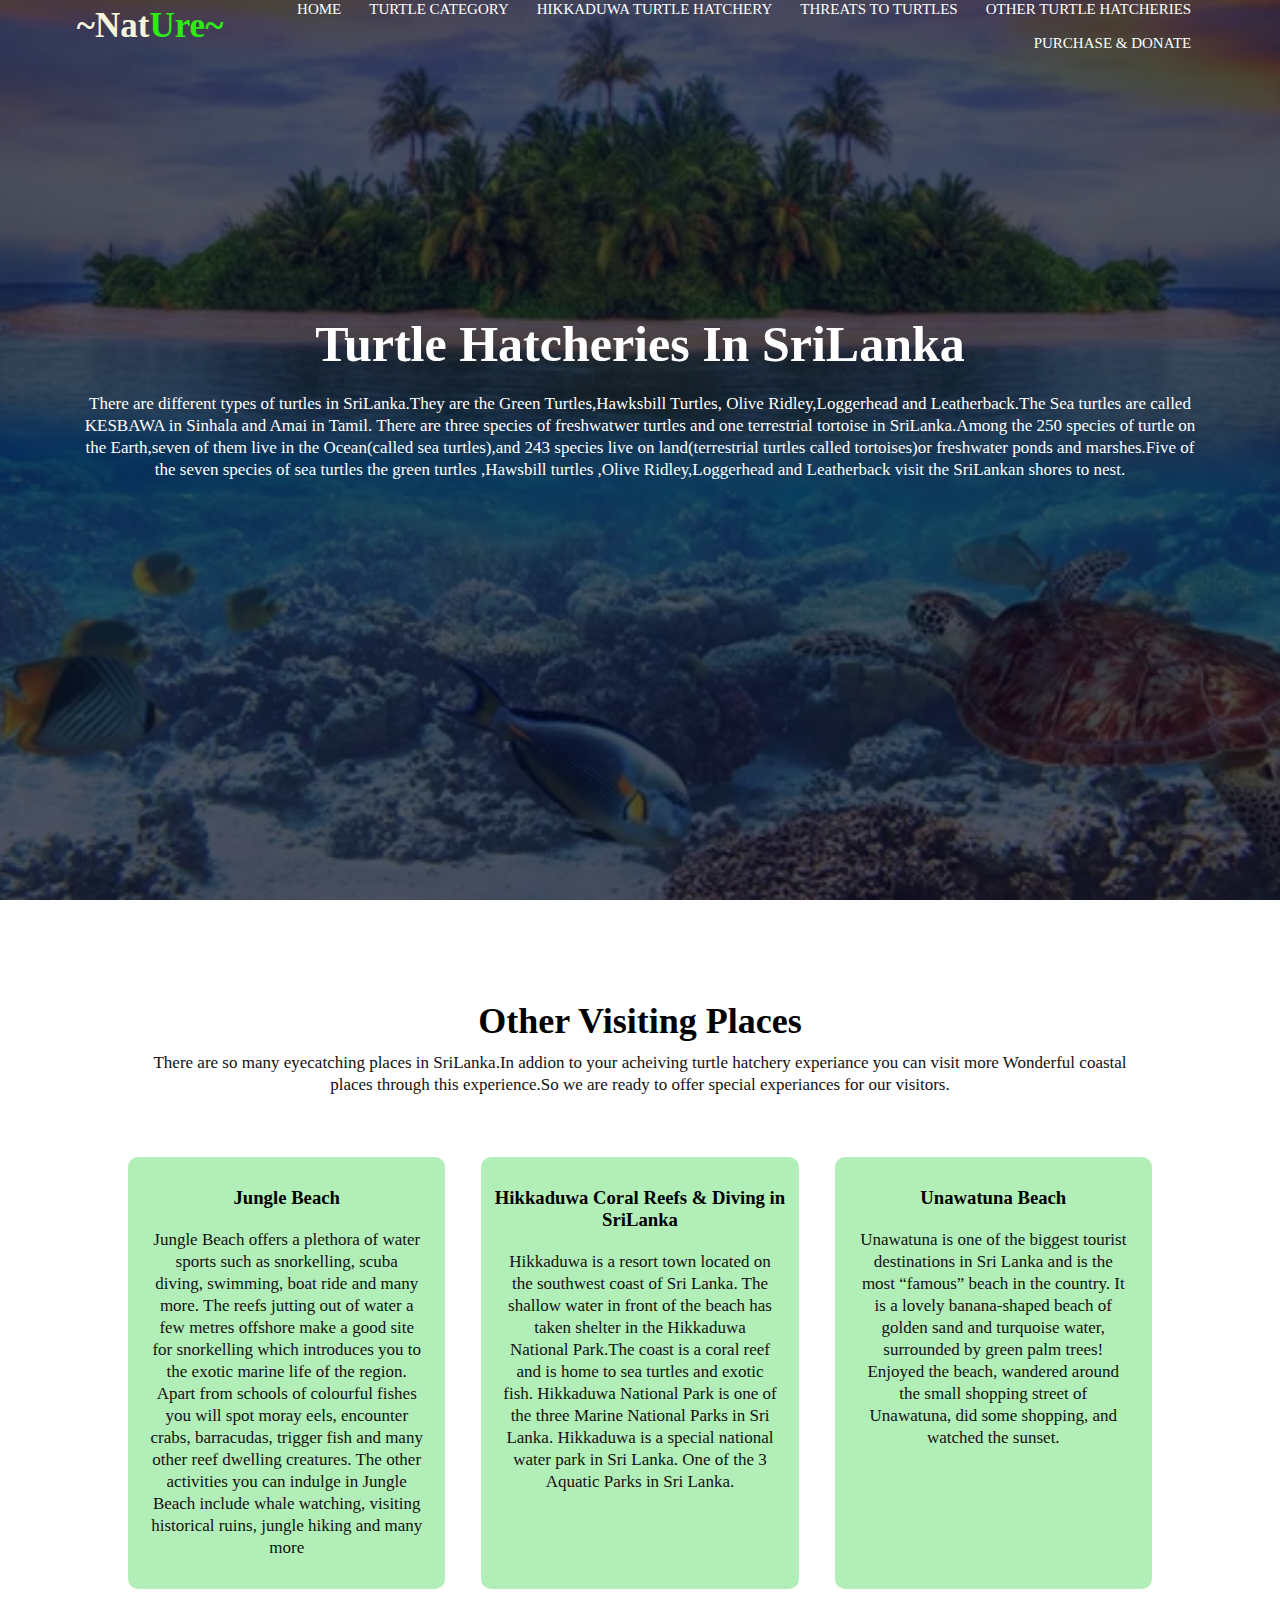
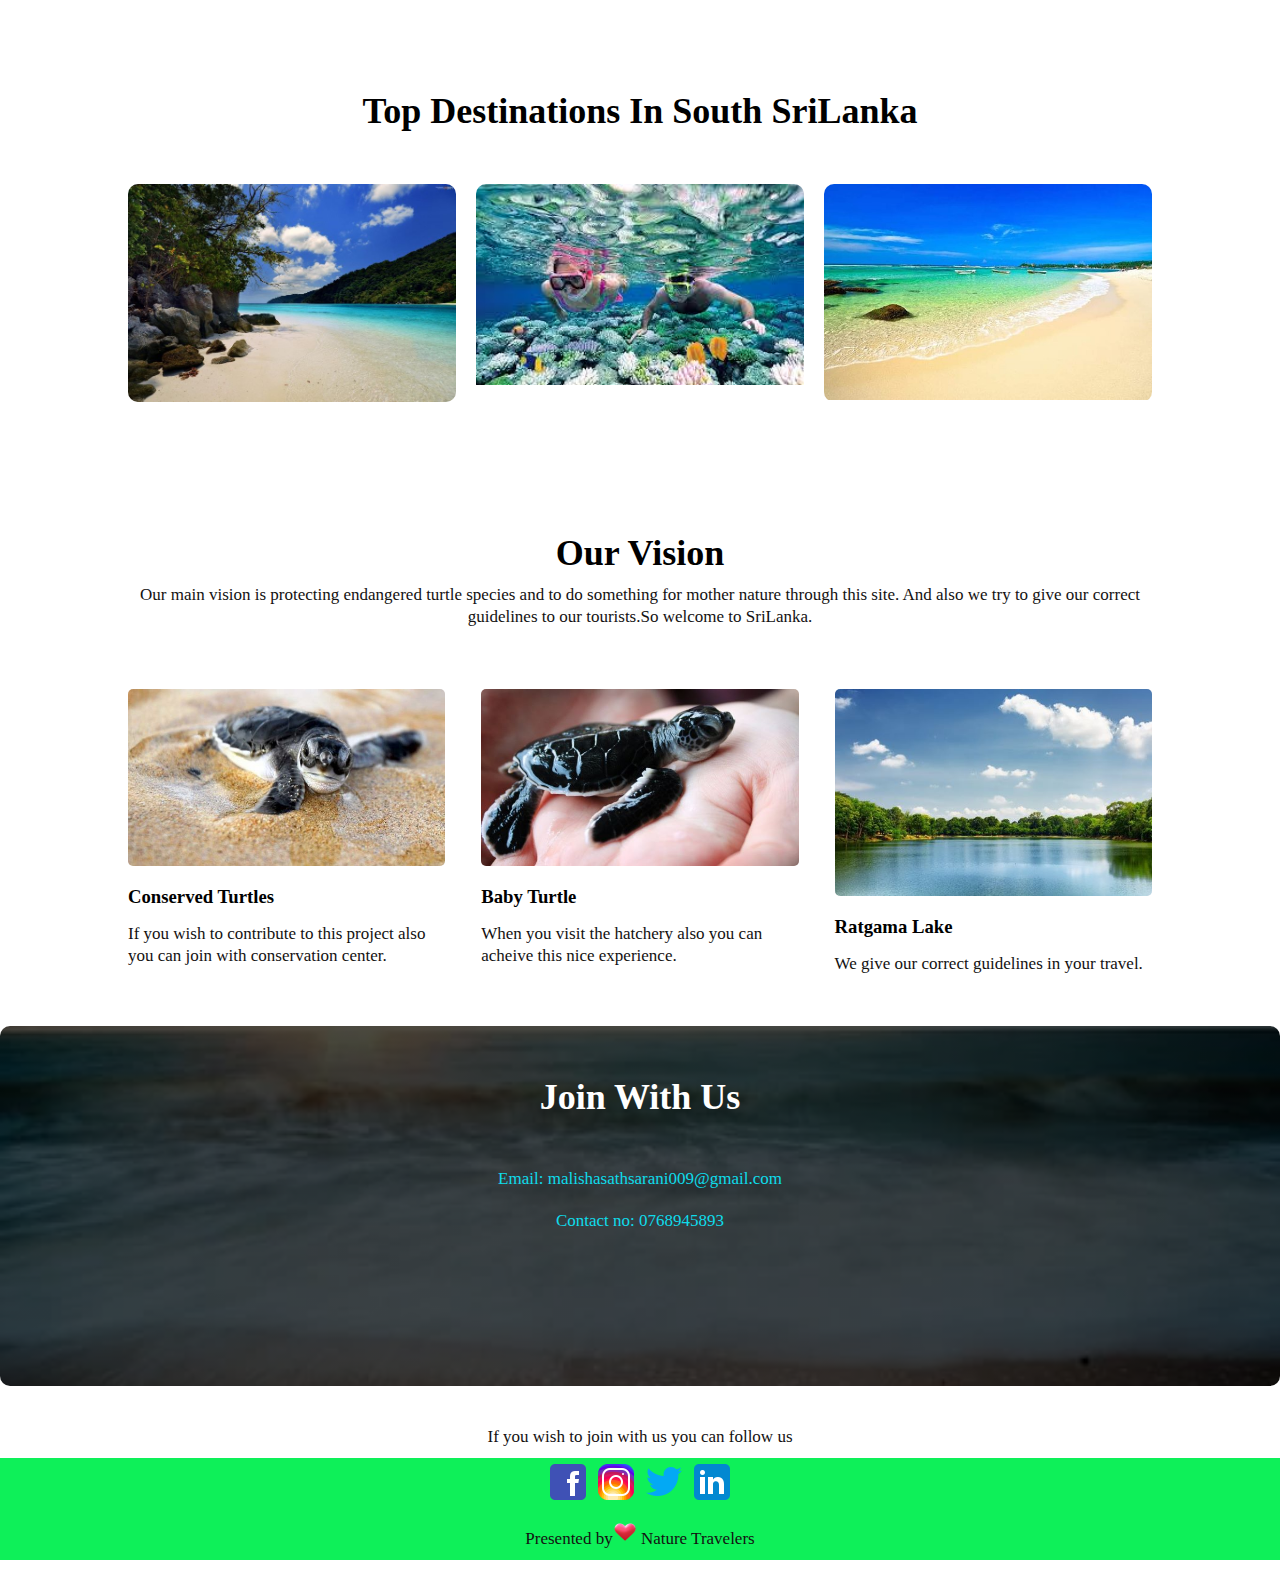
<file: index.html>
<!DOCTYPE html>
<html lang="en">

<head>
    <meta charset="UTF-8">
    <meta name="viewport" content="with=device-width,initial-scale=1.0">
    <title>Turtle hatcheries in SriLanka</title>
    <link rel="stylesheet" href="style.css">
    <link rel="icon" href="favicon-32x32.png">
    
       
        
</head>
<body>
    <section class="header">
        <nav>
            <h2 class="logo">~Nat<span>Ure~</span></h2>
            <div class="nav-link" id="navLink">
                <img src="icons8-close-32.png" onclick="hideMenu()" alt="close">
                <ul>
                    <li><a href="">HOME</a></li>
                    <li><a href="turtle_category.html">TURTLE CATEGORY</a></li>
                    <li><a href="Hiikaduwa_Hatchery.html">HIKKADUWA TURTLE HATCHERY</a></li>
                    <li><a href="Threats_to_Tur.html">THREATS TO TURTLES</a></li>
                    <li><a href="kosgoda.html">OTHER TURTLE HATCHERIES</a></li>
                    <li><a href="pharchase.html">PURCHASE & DONATE</a></li>
                </ul>
            </div>
            <img src="menu.png" onclick="showMenu()" alt="menu">
        </nav>
        <div class="t-box">
            <h1>Turtle Hatcheries In SriLanka</h1>
            <p>There are different types of turtles in SriLanka.They are the Green Turtles,Hawksbill Turtles,
                Olive Ridley,Loggerhead and Leatherback.The Sea turtles are called KESBAWA in Sinhala and Amai in Tamil.
                There are three species of freshwatwer turtles and one terrestrial tortoise in SriLanka.Among the 250
                species of turtle on the Earth,seven of them live in the Ocean(called sea turtles),and 243 species live
                on
                land(terrestrial turtles called tortoises)or freshwater ponds and marshes.Five of the seven species of
                sea
                turtles the green turtles ,Hawsbill turtles ,Olive Ridley,Loggerhead and Leatherback visit the SriLankan
                shores to nest.

            </p>
            
        </div>

    </section>
    
    <section class="about">
        <h1>Other Visiting Places</h1>
        <p>There are so many eyecatching places in SriLanka.In addion to your acheiving turtle hatchery experiance
            you can visit more Wonderful coastal places through this experience.So we are ready to offer special
            experiances for our visitors.
        </p>
        <div class="row">
            <div class="about-col">
                <h3>Jungle Beach</h3>
                <p>Jungle Beach offers a plethora of water sports such as snorkelling, scuba diving, swimming, boat ride
                    and many more.
                    The reefs jutting out of water a few metres offshore make a good site for snorkelling which
                    introduces you to the exotic marine life of the region. Apart from schools of colourful fishes you
                    will spot moray eels, encounter crabs, barracudas, trigger fish and many other reef dwelling
                    creatures.
                    The other activities you can indulge in Jungle Beach include whale watching, visiting historical
                    ruins, jungle hiking and many more<br>

                </p>
            </div>
            <div class="about-col">
                <h3>Hikkaduwa Coral Reefs & Diving in SriLanka </h3>
                <p>Hikkaduwa is a resort town located on the southwest coast of Sri Lanka. The shallow water in front of
                    the beach has taken shelter in the Hikkaduwa National Park.The coast is a coral reef and is home to
                    sea turtles and exotic fish. Hikkaduwa National Park is one of the three Marine National Parks in
                    Sri Lanka. Hikkaduwa is a special national water park in Sri Lanka. One of the 3 Aquatic Parks in
                    Sri Lanka.</p>
            </div>
            <div class="about-col">
                <h3>Unawatuna Beach</h3>
                <p>
                    Unawatuna is one of the biggest tourist destinations in Sri Lanka and is the most “famous” beach in
                    the
                    country. It is a lovely banana-shaped beach of golden sand and turquoise water, surrounded by green
                    palm
                    trees! Enjoyed the beach, wandered around the small shopping street of Unawatuna, did some shopping,
                    and
                    watched the sunset.</p>


            </div>

        </div>
    </section>
    
    <section class="pic">
        <h1>Top Destinations In South SriLanka</h1>

        <div class="row">
            <div class="pic-box">
                <img src="jungle.jpg" alt="jungle">
                <div class="layer">
                    <h3>Jungle Beach</h3>

                </div>
            </div>
            <div class="pic-box">
                <img src="coral.jpg" alt="coral">

                <div class="layer">
                    <h3>Hikkaduwa<br>Coral Park</h3>

                </div>
            </div>
            <div class="pic-box">
                <img src="unawatuna-is-a-coastal.jpg" alt="unawatuna">
                <div class="layer">
                    <h3>Unawatuna Beach</h3>

                </div>
            </div>

        </div>

    </section>
    
    <section class="vision">
        <h1>Our Vision</h1>
        <p>Our main vision is protecting endangered turtle species and to do something for mother nature through this
            site.
            And also we try to give our correct guidelines to our tourists.So welcome to SriLanka.
        </p>
        <div class="row">
            <div class="vision-dic">
                <img src="tur_hat3.jpg" alt="turtle1">
                <h3>Conserved Turtles</h3>
                <p>If you wish to contribute to this project also you can join with conservation center. </p>
            </div>
            <div class="vision-dic">
                <img src="tur_hatch1.jpg" alt="babyturtle1">
                <h3>Baby Turtle</h3>
                <p>When you visit the hatchery also you can acheive this nice experience.</p>
            </div>
            <div class="vision-dic">
                <img src="lake.jpg" alt="lake">
                <h3>Ratgama Lake</h3>
                <p>We give our correct guidelines in your travel. </p>
            </div>






        </div>



    </section>

<section class="cta">
    <h1>Join With Us</h1>
    <p>Email:        malishasathsarani009@gmail.com</p>
    <p>Contact no: 0768945893 </p>
    



</section>




<div class="fotr">
    
    <p>If you wish to join with us you can follow us</p>
     
        <div class="ic">
            <img src="23fb.png " alt="fb"><img src="45ins.png" alt="ins"><img src="56tw.png" alt="twit"><img src="link.png" alt="linkd">
            
            <p>Presented by<img src="icons8-heart-94.png" alt="heart"> Nature Travelers</p>
            </div>

    

        </div>





    
    <script>

        var navlink = document.getElementById("navLink");

        function showMenu() {
            navLink.style.right = "0";

        }
        function hideMenu() {
            navLink.style.right = "-200px";

        }


    </script>



</body>

</html>
</file>
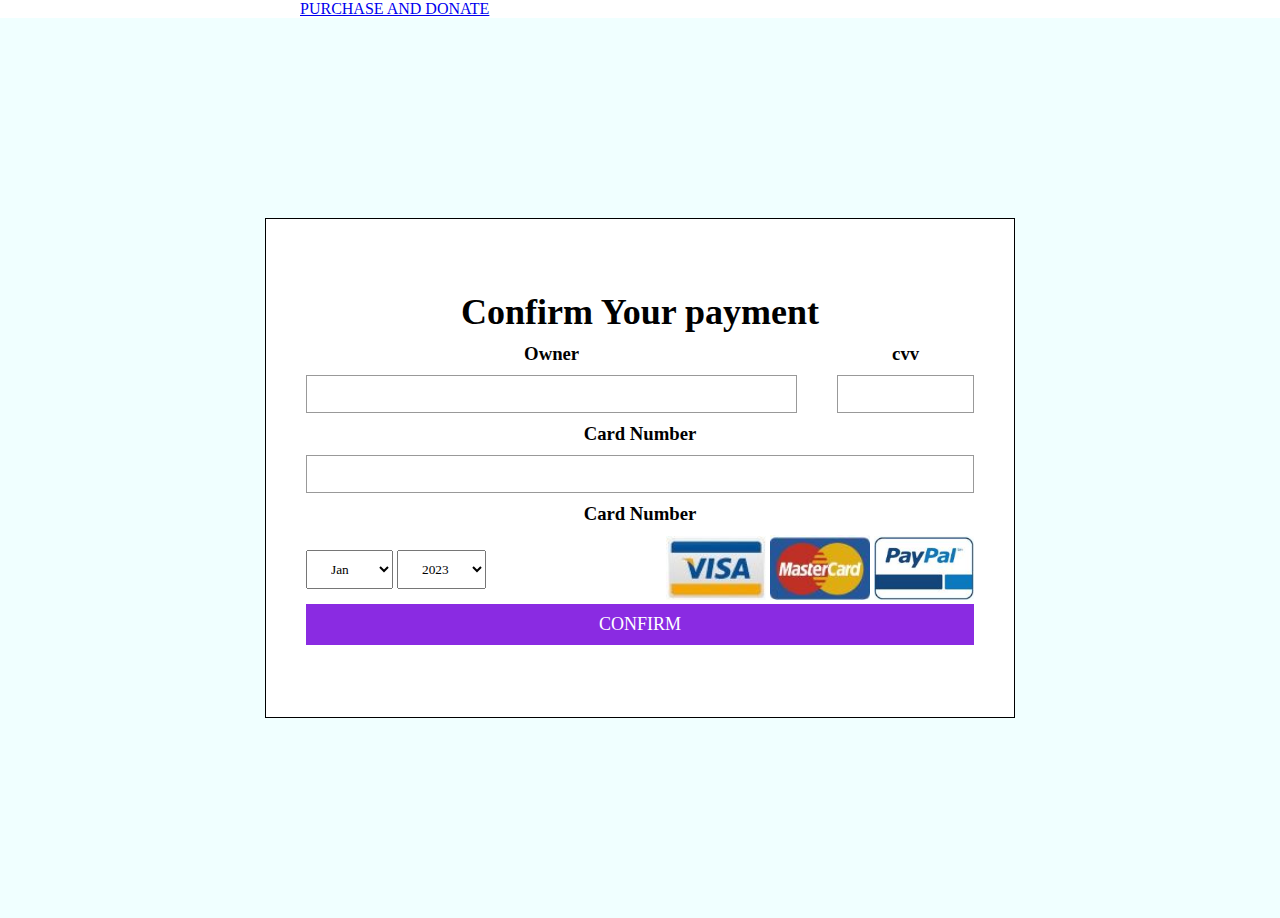
<file: bank.html>
<!DOCTYPE html>
<html lang="en">

<head>
    <meta charset="UTF-8">


    <meta name="viewport" content="width=device-width, initial-scale=1.0">
    <title> Turtle hatcheries in SriLanka</title>
    <link rel="stylesheet" href="style.css">
    <link rel="icon" href="favicon-32x32.png">
</head>










<body class="bibi">
    <a href="pharchase.html" class="baab">PURCHASE AND DONATE</a>
    <div class="budy">
        <div class="container">
            <h1> Confirm Your payment</h1>
            <div class="first-row">
                <div class="owner">
                    <h3>Owner</h3>
                    <div class="input">
                        <input type="text">
                    </div>
                </div>
                <div class="cvv">
                    <h3>cvv</h3>
                    <div class="input">
                        <input type="password">
                    </div>
                </div>
            </div>
            <div class="second-row">
                <div class="card-number">
                    <h3>Card Number</h3>
                    <div class="input">
                        <input type="text">
                    </div>
                </div>
            </div>
            <div class="thired-row">
                <h3>Card Number</h3>
                <div class="selection">
                    <div class="date">
                        <select name="months" id="months">
                            <option value="jan">Jan</option>
                            <option value="feb">Feb</option>
                            <option value="Mar">Mar</option>
                            <option value="Apr">Apr</option>
                            <option value="May">May</option>
                            <option value="Jun">Jun</option>
                            <option value="Jul">Jul</option>
                            <option value="Aug">Aug</option>
                            <option value="Sep">Sep</option>
                            <option value="Oct">Oct</option>
                            <option value="Nov">Nov</option>
                            <option value="Dec">dec</option>
                        </select>
                        <select name="years" id="years">
                            <option value="2023">2023</option>
                            <option value="2022">2022</option>
                            <option value="2021">2021</option>
                            <option value="2020">2020</option>
                            <option value="2019">2019</option>

                        </select>







                    </div>
                    <div class="cards">
                        <img src="visa.(2).jpg" alt="visa">
                        <img src="master.jpg" alt="master">
                        <img src="pal.jpg" alt="pay">
                    </div>
                </div>
            </div>
            <a href="" class="ap">Confirm</a>
        </div>


    </div>







</body>

</html>
</file>
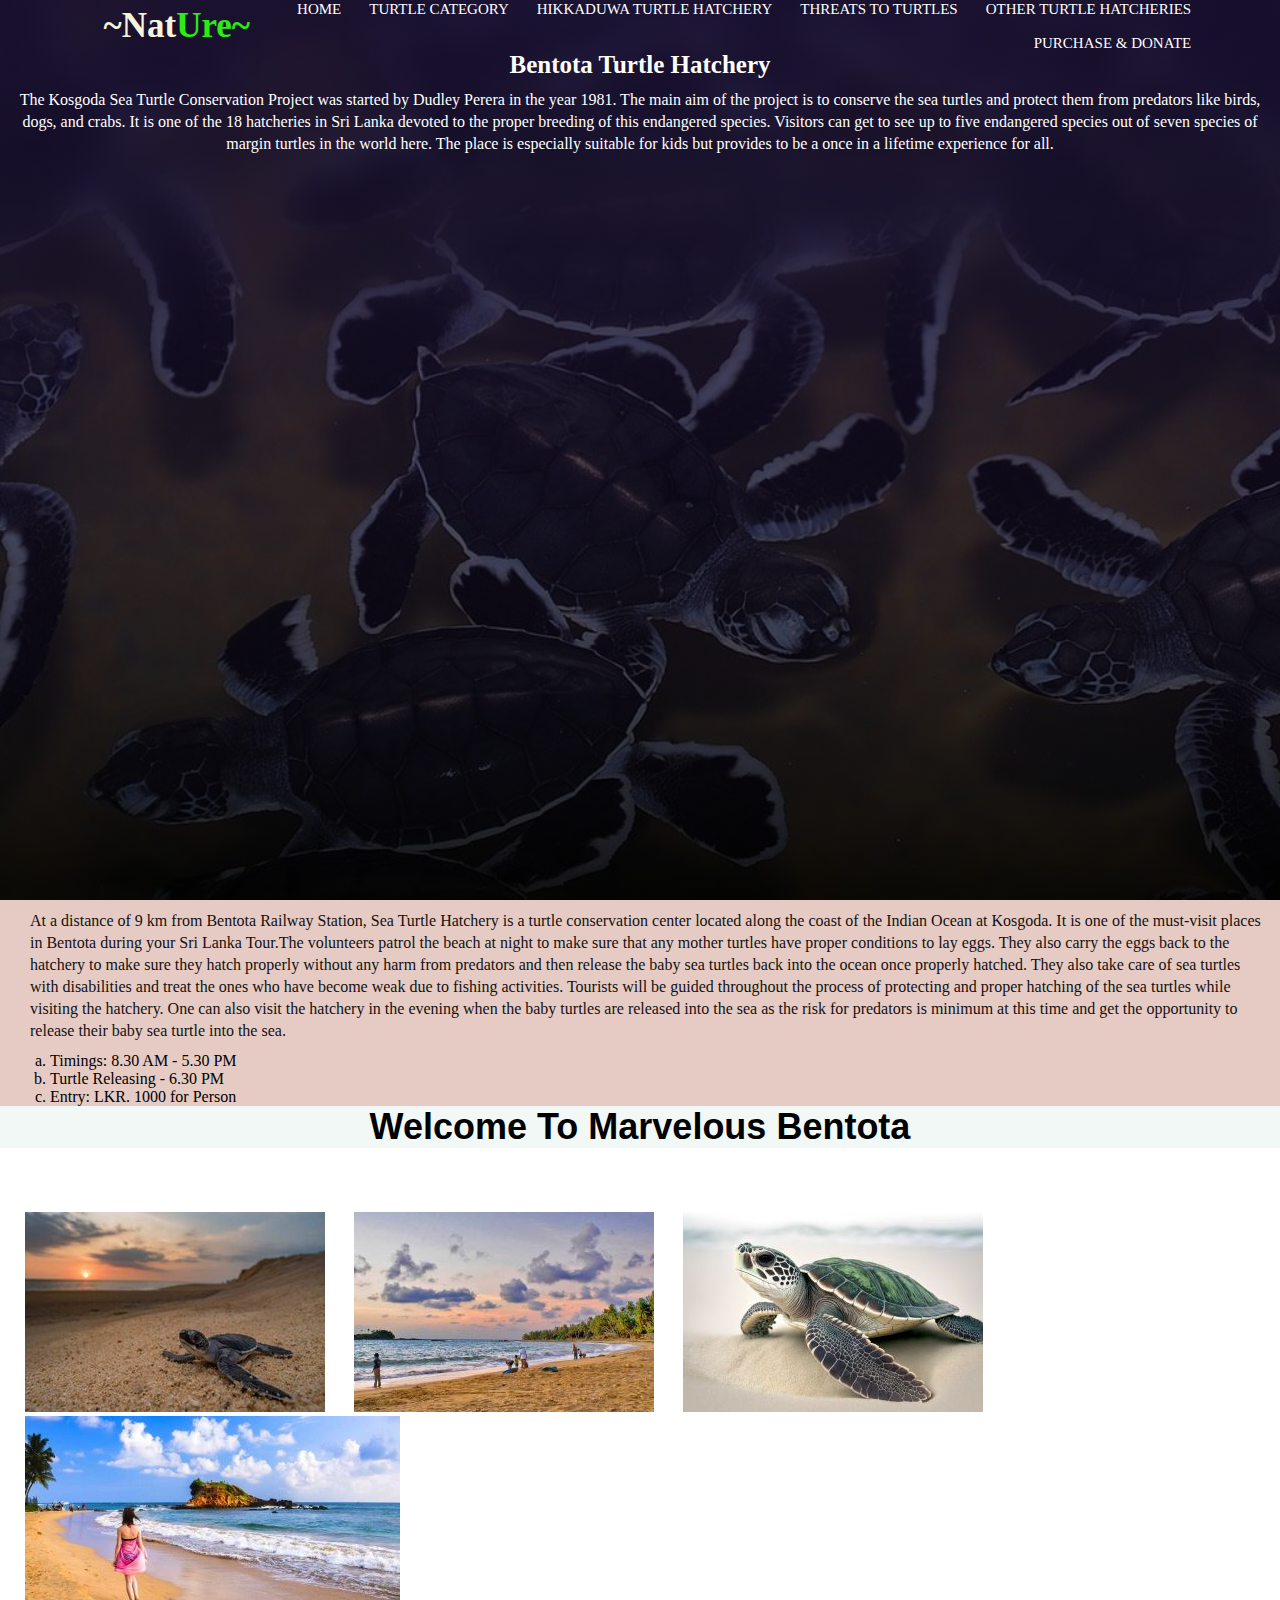
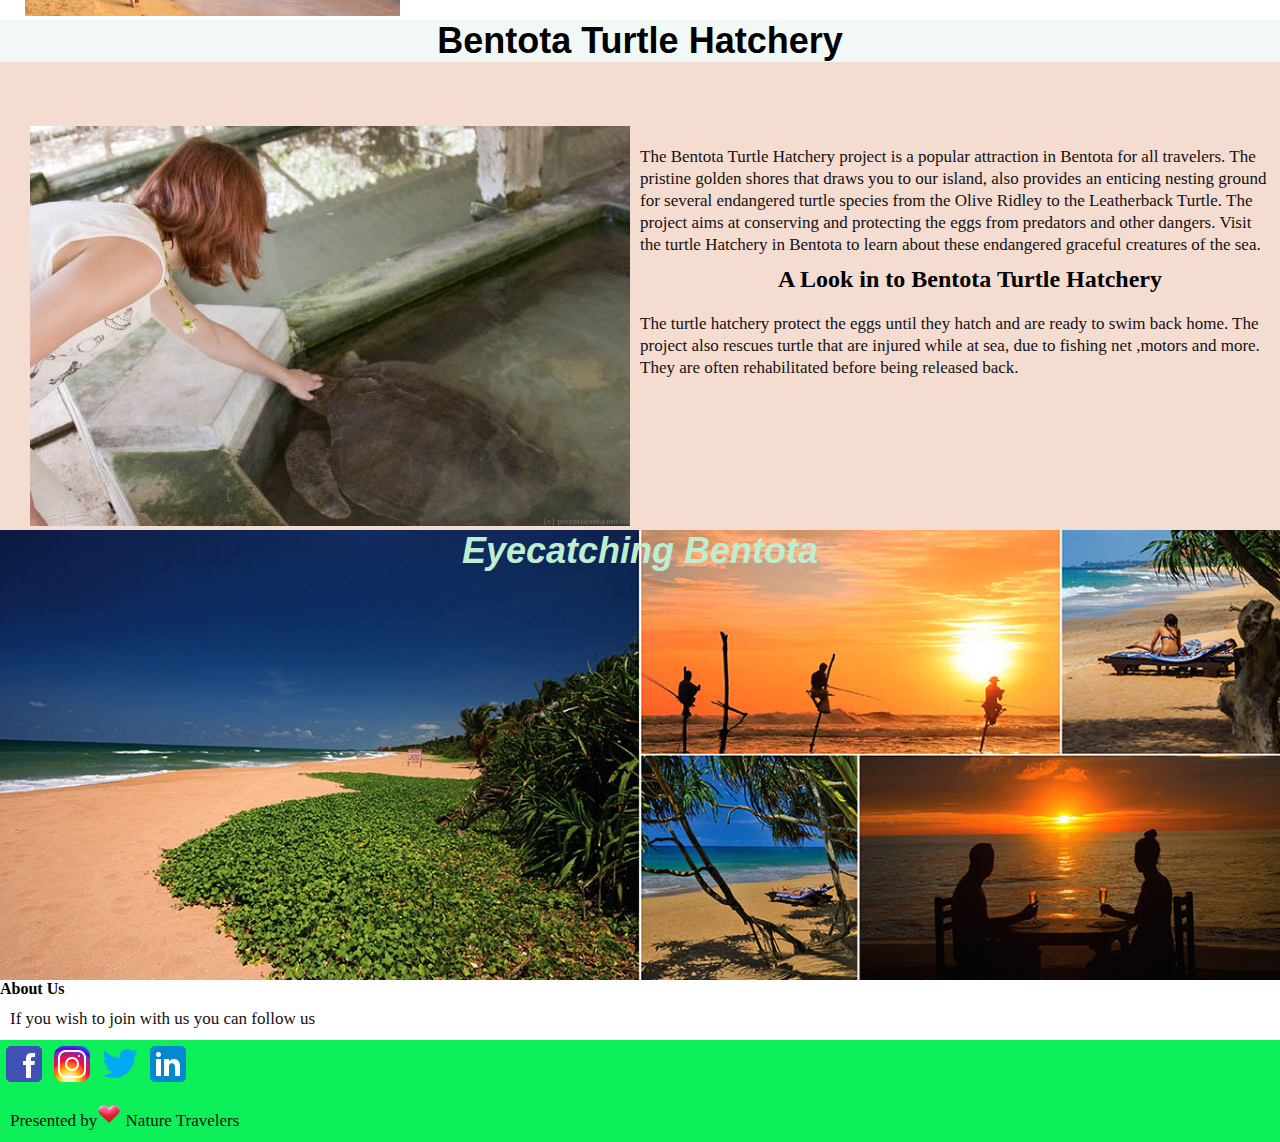
<file: bentota.html>
<!DOCTYPE html>
<html lang="en">

<head>
    <meta charset="UTF-8">
    <meta name="viewport" content="with=device-width,initial-scale=1.0">
    <title>Turtle hatcheries in SriLanka</title>
    <link rel="stylesheet" href="style.css">
    <link rel="icon" href="favicon-32x32.png">



</head>

<body>
    <section class="hi-header">
        <nav>
            <h2 class="logo">~Nat<span>Ure~</span></h2>
            <div class="nav-link" id="navLink">
                <img src="icons8-close-32.png" onclick="hideMenu()" alt="close">


                <ul>
                    <li><a href="index.html">HOME</a></li>
                    <li><a href="turtle_category.html">TURTLE CATEGORY</a></li>
                    <li><a href="Hiikaduwa_Hatchery.html">HIKKADUWA TURTLE HATCHERY</a></li>
                    <li><a href="Threats_to_Tur.html">THREATS TO TURTLES</a></li>
                    <li><a href="kosgoda.html">OTHER TURTLE HATCHERIES</a></li>
                    <li><a href="pharchase.html">PURCHASE & DONATE</a></li>
                </ul>
            </div>
            <img src="menu.png" onclick="showMenu()" alt="menu">
        </nav>
        <h1>Bentota Turtle Hatchery</h1>
        <p>The Kosgoda Sea Turtle Conservation Project was started by Dudley Perera in the year 1981. The main aim of
            the project is to conserve the sea turtles and protect them from predators like birds, dogs, and crabs. It
            is one of the 18 hatcheries in Sri Lanka devoted to the proper breeding of this endangered species. Visitors
            can get to see up to five endangered species out of seven species of margin turtles in the world here. The
            place is especially suitable for kids but provides to be a once in a lifetime experience for all.</p>



    </section>

    <div class="tree">
        <p>At a distance of 9 km from Bentota Railway Station, Sea Turtle Hatchery is a turtle conservation center
            located along the coast of the Indian Ocean at Kosgoda. It is one of the must-visit places in Bentota during
            your Sri Lanka Tour.The volunteers patrol the beach at night to make sure that any mother turtles have
            proper
            conditions to lay eggs. They also carry the eggs back to the hatchery to make sure they hatch properly
            without
            any harm from predators and then release the baby sea turtles back into the ocean once properly hatched.
            They
            also take care of sea turtles with disabilities and treat the ones who have become weak due to fishing
            activities.

            Tourists will be guided throughout the process of protecting and proper hatching of the sea turtles while
            visiting the hatchery. One can also visit the hatchery in the evening when the baby turtles are released
            into
            the sea as the risk for predators is minimum at this time and get the opportunity to release their baby sea
            turtle into the sea.</p>

        <ol type='a'>
            <li>Timings: 8.30 AM - 5.30 PM</li>
            <li> Turtle Releasing - 6.30 PM</li>

            <li>Entry: LKR. 1000 for Person</li>
        </ol>
    </div>
    <section class="sea">
        <h1>Welcome To Marvelous Bentota</h1>
        <div class="row">
            <div class="rock">
                <img src="turtle+hatchling.jpg" alt="turtlehatch">
                <img src="jk.jpg" alt="turtle12">
                <img src="gh.jpg" alt="turtle13">
                <img src="Bentota-Beach-750x400.jpg" alt="turtle14">
            </div>
        </div>
        <div class="jb">
            <h1>Bentota Turtle Hatchery</h1>
            <div class="row">
                <div class="yk">
                    <img src="11418.jpg" alt="bentota">
                </div>
                <div class="yk">
                    <p>The Bentota Turtle Hatchery project is a popular attraction in Bentota for all travelers. The
                        pristine golden shores that draws you to our island, also provides an enticing nesting ground
                        for several endangered turtle species from the Olive Ridley to the Leatherback Turtle. The
                        project aims at conserving and protecting the eggs from predators and other dangers. Visit the
                        turtle Hatchery in Bentota to learn about these endangered graceful creatures of the sea. </p>

                    <h2>A Look in to Bentota Turtle Hatchery</h2>
                    <p>The turtle hatchery protect the eggs until they hatch and are ready to swim back home.
                        The project also rescues turtle that are injured while at sea, due to fishing net ,motors and
                        more.
                        They are often rehabilitated before being released back.
                    </p>
                </div>
            </div>
        </div>

    </section>
    <section class="jip">
        <h1>Eyecatching Bentota</h1>


    </section>


    <div class="footer">
        <h4>About Us</h4>
        <p>If you wish to join with us you can follow us</p>

        <div class="ic">
            <img src="23fb.png" alt="fb"><img src="45ins.png" alt="ins"><img src="56tw.png" alt="twit"><img
                src="link.png" alt="linkd">

            <p>Presented by<img src="icons8-heart-94.png" alt="heart"> Nature Travelers</p>
        </div>



    </div>


    <script>

        var navlink = document.getElementById("navLink");

        function showMenu() {
            navLink.style.right = "0";

        }
        function hideMenu() {
            navLink.style.right = "-200px";

        }


    </script>
</body>

</html>
</file>
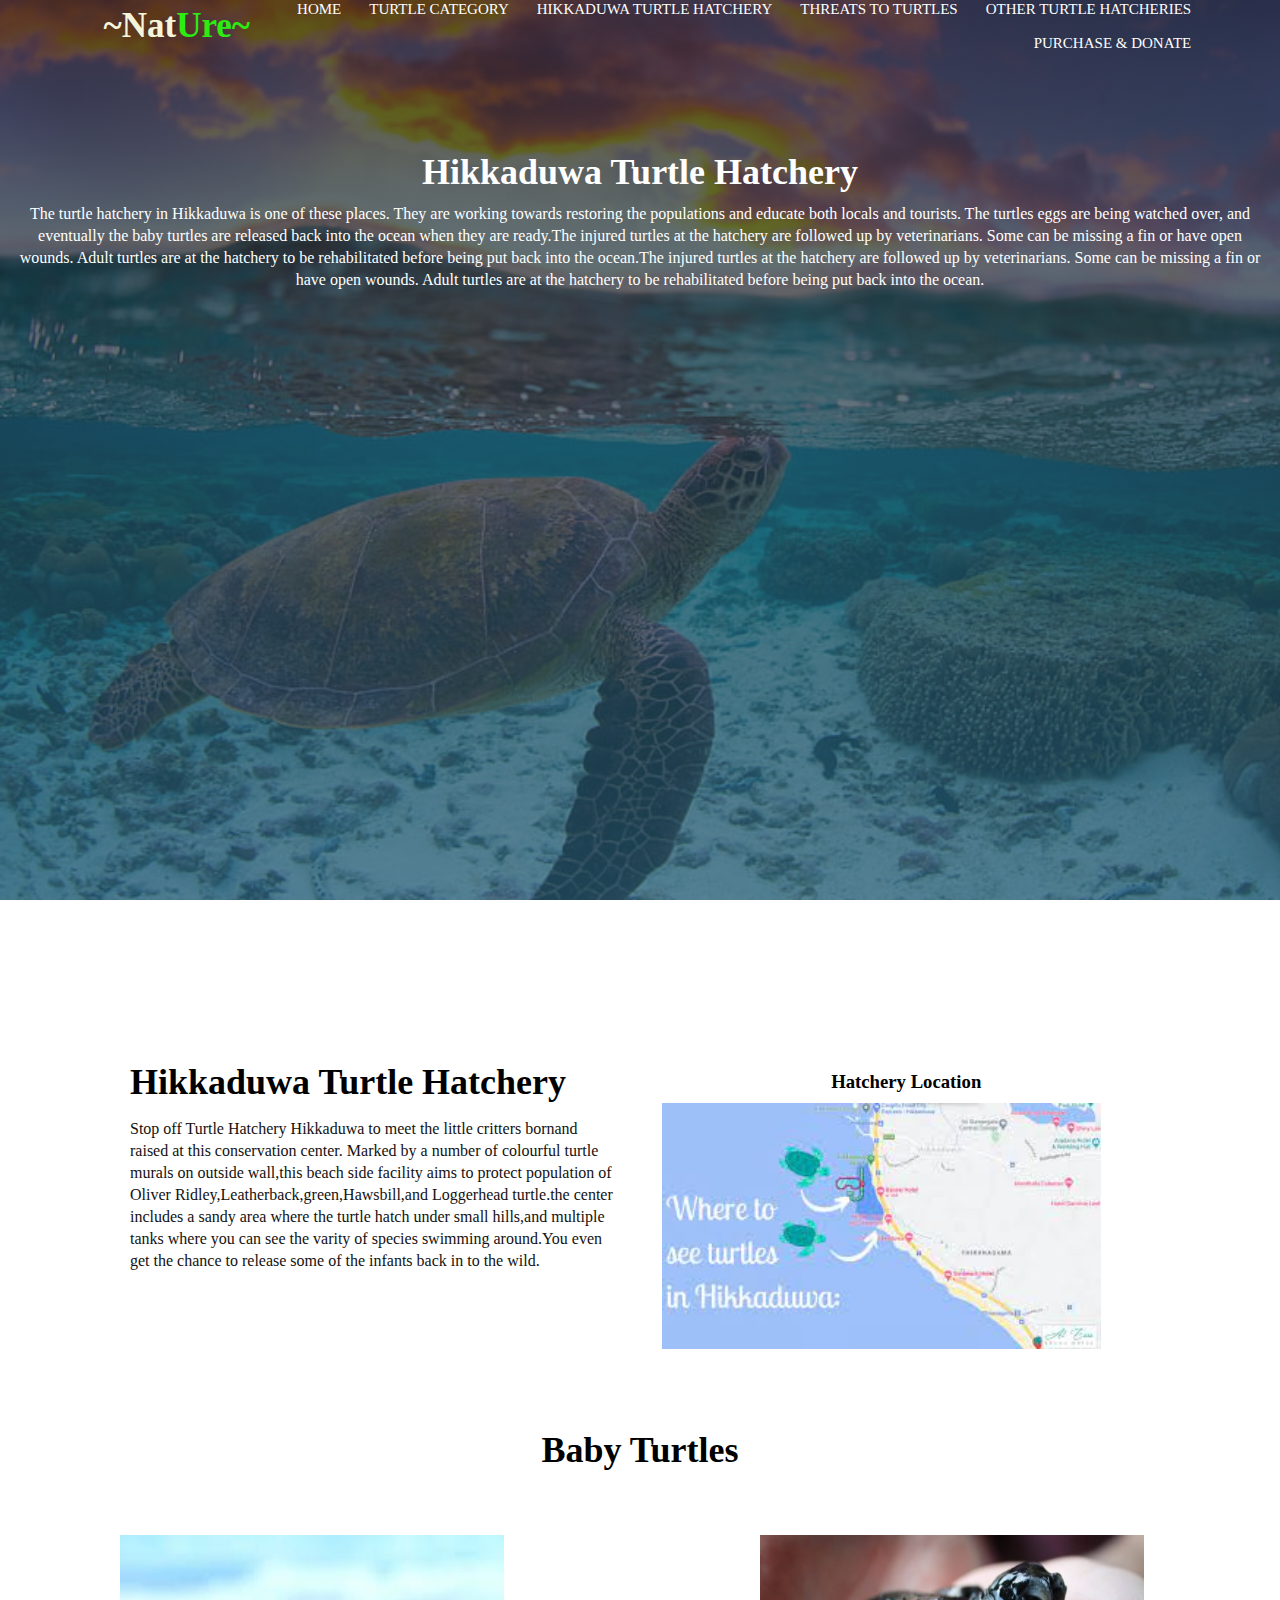
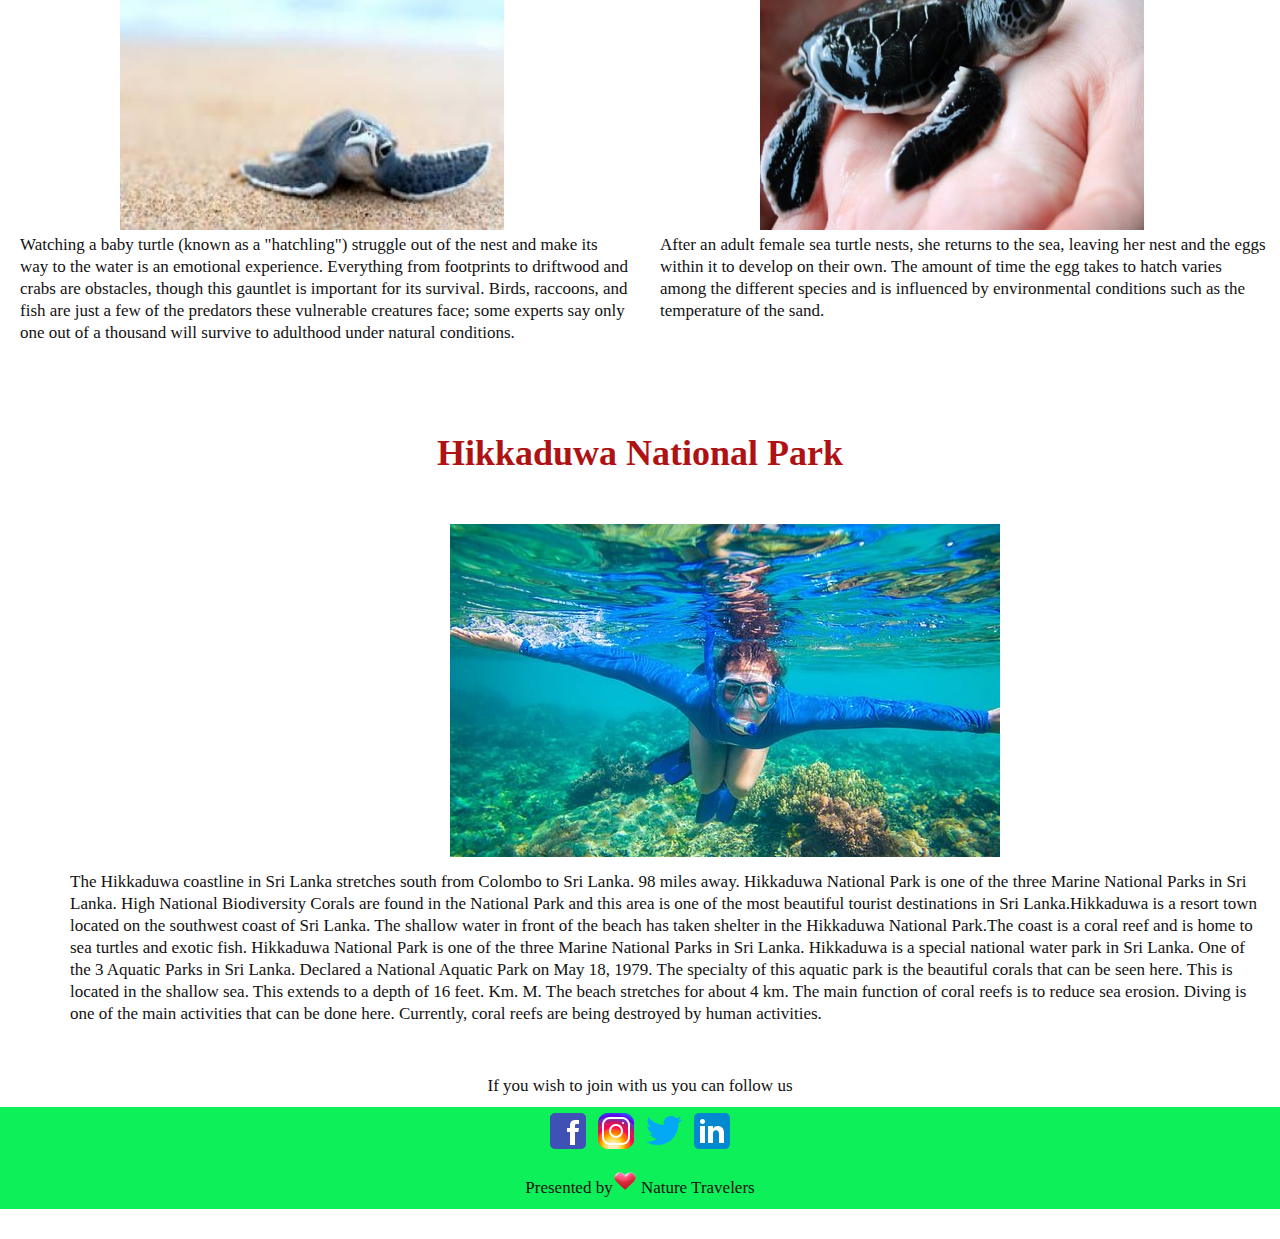
<file: Hiikaduwa_Hatchery.html>
<!DOCTYPE html>
<html lang="en">

<head>
    <meta charset="UTF-8">
    <meta name="viewport" content="with=device-width,initial-scale=1.0">
    <title>Turtle hatcheries in SriLanka</title>
    <link rel="stylesheet" href="style.css">
    <link rel="icon" href="favicon-32x32.png">




</head>

<body>
    <section class="new-header">
        <nav>
            <h2 class="logo">~Nat<span>Ure~</span></h2>
            <div class="nav-link" id="navLink">
                <img src="icons8-close-32.png" onclick="hideMenu()" alt="close">

                <ul>
                    <li><a href="index.html">HOME</a></li>
                    <li><a href="turtle_category.html">TURTLE CATEGORY</a></li>
                    <li><a href="">HIKKADUWA TURTLE HATCHERY</a></li>
                    <li><a href="Threats_to_Tur.html">THREATS TO TURTLES</a></li>
                    <li><a href="kosgoda.html">OTHER TURTLE HATCHERIES</a></li>
                    <li><a href="pharchase.html">PURCHASE & DONATE</a></li>
                </ul>
            </div>
            <img src="menu.png" onclick="showMenu()" alt="menu">
        </nav>
        <h1>Hikkaduwa Turtle Hatchery</h1>
        <p> The turtle hatchery in Hikkaduwa is one of
            these places. They are working towards restoring the populations and educate both locals and tourists. The
            turtles eggs are being watched over, and eventually the baby turtles are released back into the ocean when
            they are ready.The injured turtles at the hatchery are followed up by veterinarians. Some can be missing a
            fin or have open wounds. Adult turtles are at the hatchery to be rehabilitated before being put back into
            the ocean.The injured turtles at the hatchery are followed up by veterinarians. Some can be missing a fin or
            have open wounds. Adult turtles are at the hatchery to be rehabilitated before being put back into the
            ocean.</p>



    </section>


    <section class="hi-content">
        <div class="row">
            <div class="hi-col">
                <h1> Hikkaduwa Turtle Hatchery</h1>
                <p>Stop off Turtle Hatchery Hikkaduwa to meet the little critters bornand raised at this conservation
                    center.
                    Marked by a number of colourful turtle murals on outside wall,this beach side facility aims to
                    protect population
                    of Oliver Ridley,Leatherback,green,Hawsbill,and Loggerhead turtle.the center includes a sandy area
                    where the turtle hatch under
                    small hills,and multiple tanks where you can see the varity of species swimming around.You even get
                    the chance
                    to release some of the infants back in to the wild.
                </p>
            </div>
            <div class="hi-col">
                <h3>Hatchery Location</h3>

                <img src="download_(6).jpg" alt="map" class="pic-btn">

            </div>
        </div>
    </section>


    <section class="pictureq">
        <h1>Baby Turtles</h1>
        <div class="row">
            <div class="fit">
                <img src="34img.jpg" alt="turtle7">
                <p>Watching a baby turtle (known as a "hatchling") struggle out of the nest and make its way to the
                    water is an emotional experience. Everything from footprints to driftwood and crabs are obstacles,
                    though this gauntlet is important for its survival. Birds, raccoons, and fish are just a few of the
                    predators these vulnerable creatures face; some experts say only one out of a thousand will survive
                    to adulthood under natural conditions.</p>

            </div>
            <div class="fit">
                <img src="tur_hatch1.jpg" alt="turtle8">
                <p>After an adult female sea turtle nests, she returns to the sea, leaving her nest and the eggs within
                    it to develop on their own. The amount of time the egg takes to hatch varies among the different
                    species and is influenced by environmental conditions such as the temperature of the sand. </p>

            </div>
        </div>
        <div class="uv">
            <h1>Hikkaduwa National Park</h1>
            <img src="hikkaduwa-national-park.jpg" alt="nationalpark">
            <p>The Hikkaduwa coastline in Sri Lanka stretches south from Colombo to Sri Lanka. 98 miles away. Hikkaduwa
                National Park is one of the three Marine National Parks in Sri Lanka. High National Biodiversity Corals
                are found in the National Park and this area is one of the most beautiful tourist destinations in Sri
                Lanka.Hikkaduwa is a resort town located on the southwest coast of Sri Lanka. The shallow water in front
                of the beach has taken shelter in the Hikkaduwa National Park.The coast is a coral reef and is home to
                sea turtles and exotic fish. Hikkaduwa National Park is one of the three Marine National Parks in Sri
                Lanka. Hikkaduwa is a special national water park in Sri Lanka. One of the 3 Aquatic Parks in Sri Lanka.
                Declared a National Aquatic Park on May 18, 1979. The specialty of this aquatic park is the beautiful
                corals that can be seen here. This is located in the shallow sea. This extends to a depth of 16 feet.
                Km. M. The beach stretches for about 4 km. The main function of coral reefs is to reduce sea erosion.
                Diving is one of the main activities that can be done here. Currently, coral reefs are being destroyed
                by human activities.

            </p>
        </div>






    </section>



    <div class="fotr">

        <p>If you wish to join with us you can follow us</p>

        <div class="ic">
            <img src="23fb.png" alt="fb"><img src="45ins.png" alt="ins"><img src="56tw.png" alt="twit"><img
                src="link.png" alt="linkd">

            <p>Presented by<img src="icons8-heart-94.png" alt="heart"> Nature Travelers</p>



        </div>

    </div>

    

    <script>

        var navlink = document.getElementById("navLink");

        function showMenu() {
            navLink.style.right = "0";

        }
        function hideMenu() {
            navLink.style.right = "-200px";

        }


    </script>
    </body>


</html>
</file>
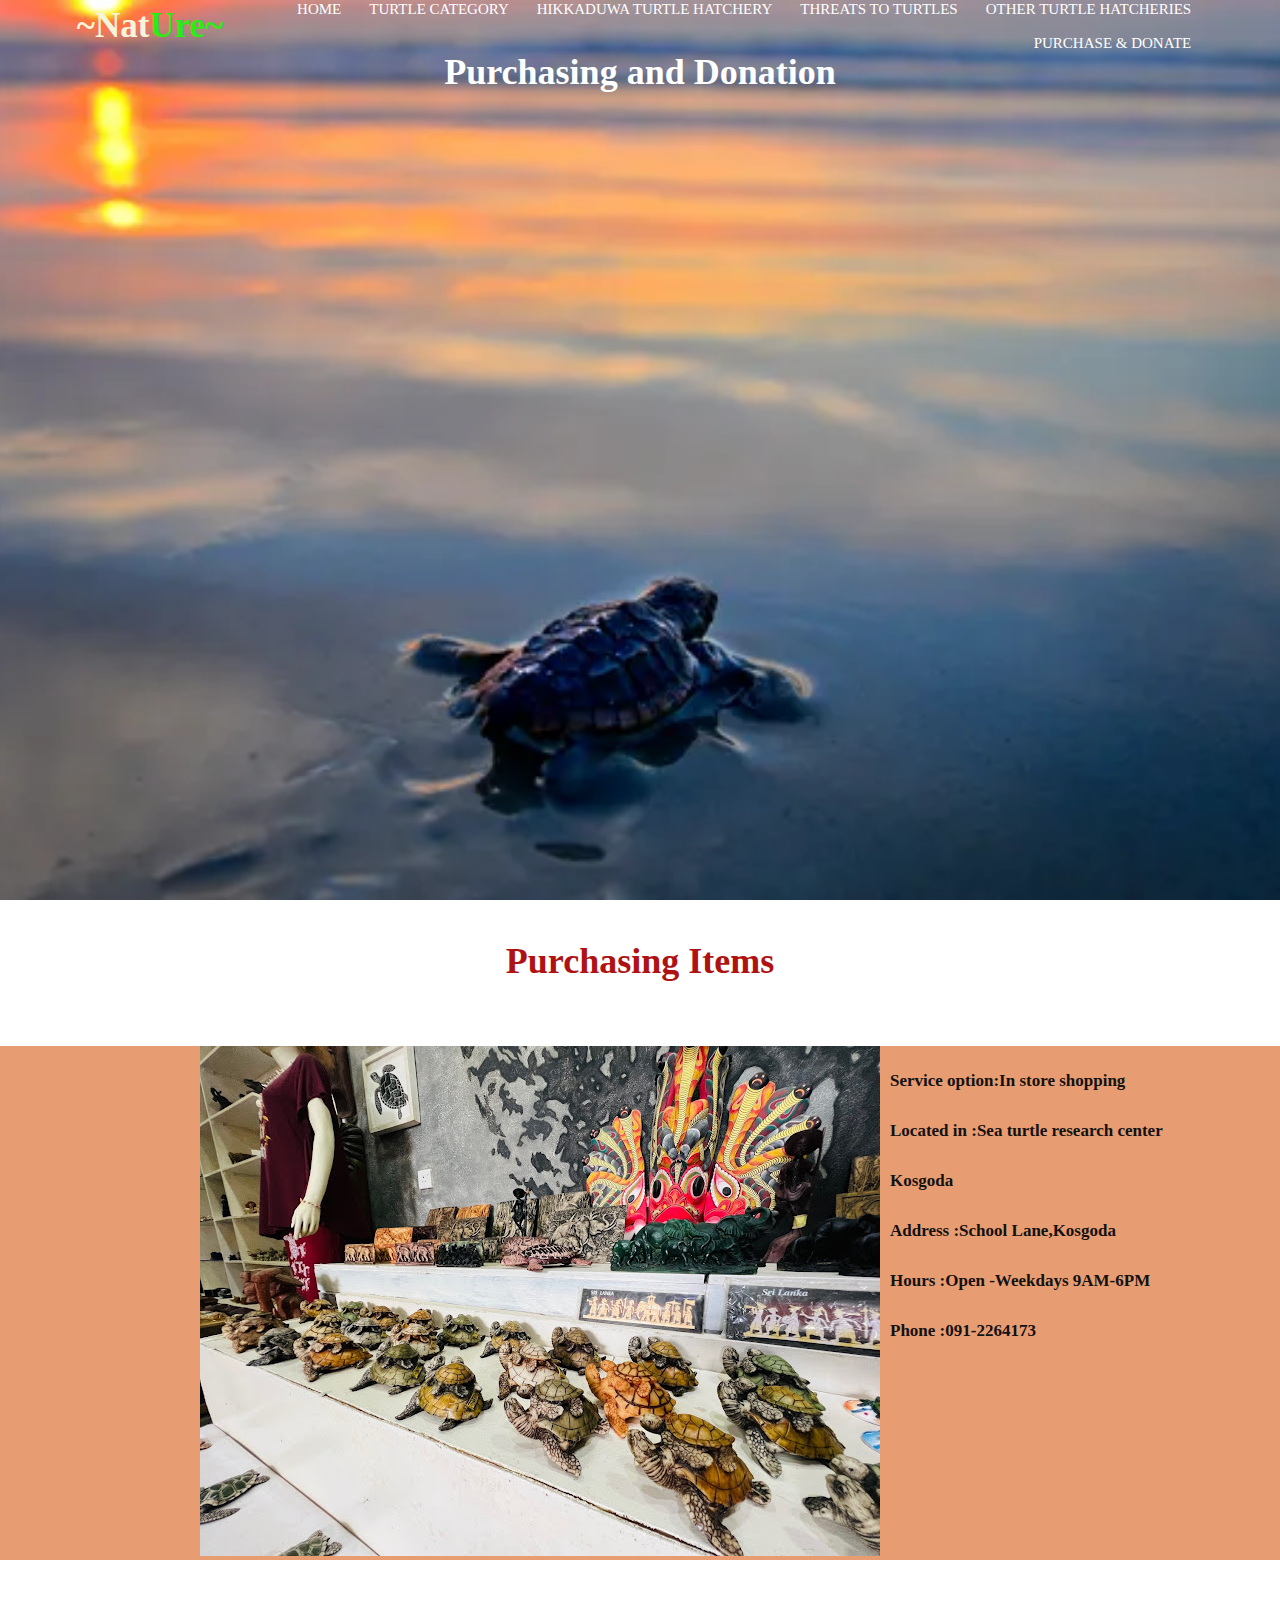
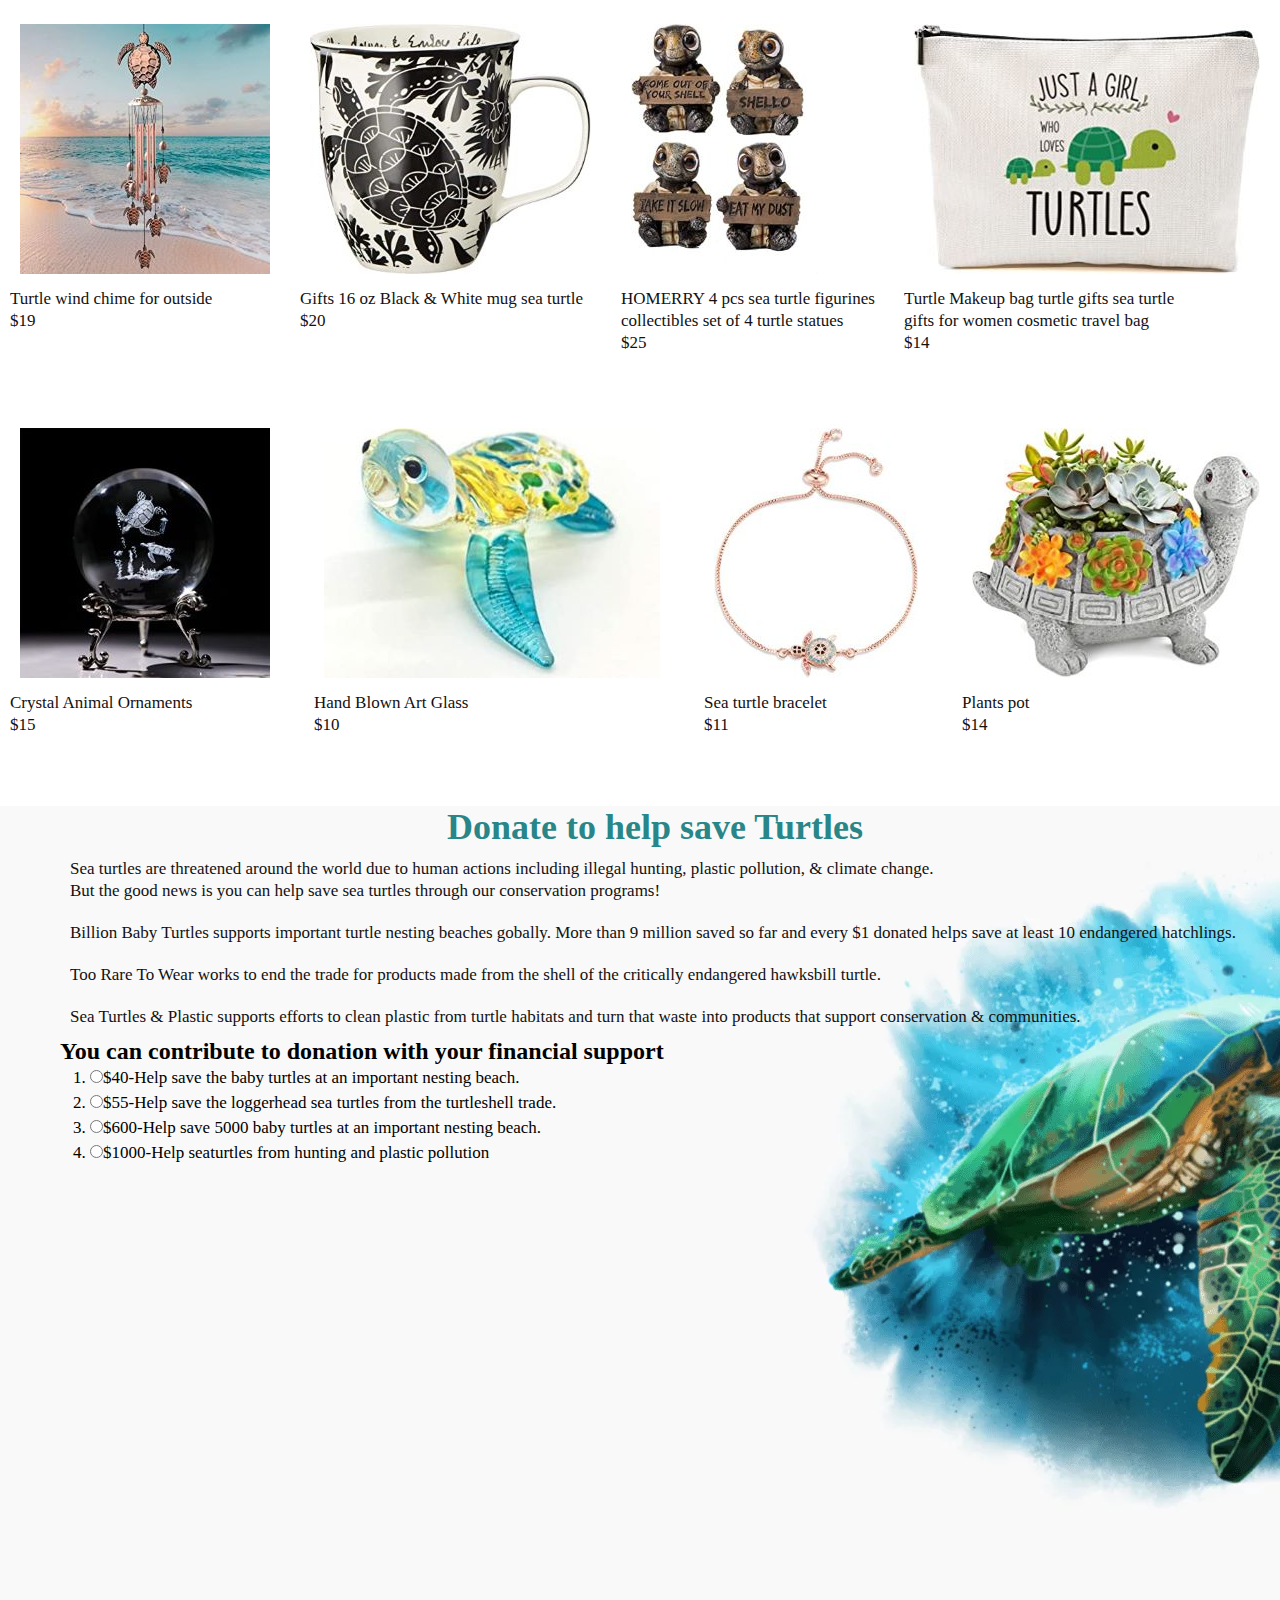
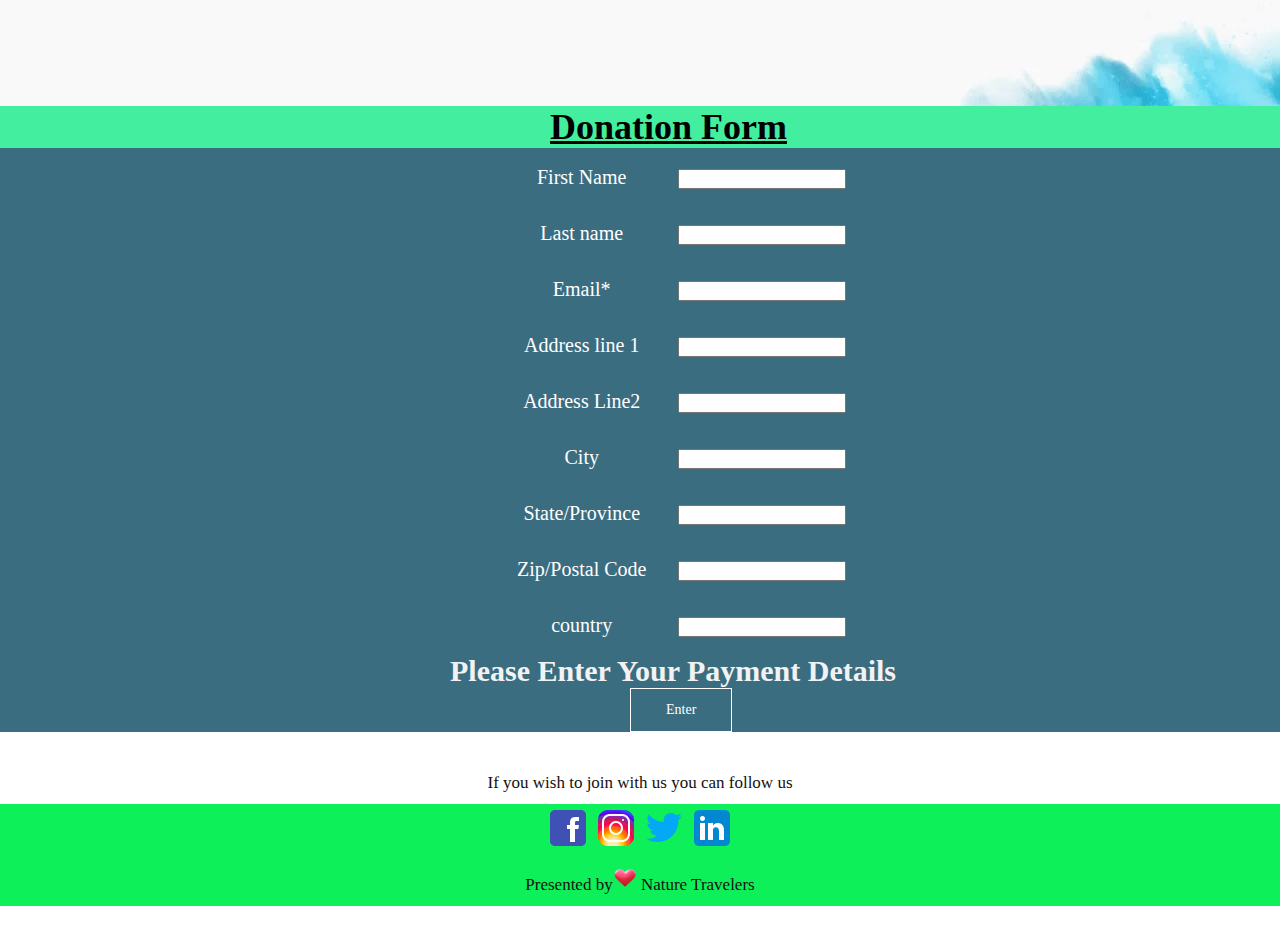
<file: pharchase.html>
<!DOCTYPE html>
<html lang="en">

<head>
    <meta charset="UTF-8">
    <meta name="viewport" content="with=device-width,initial-scale=1.0">
    <title>Turtle hatcheries in SriLanka</title>
    <link rel="stylesheet" href="style.css">
    <link rel="icon" href="favicon-32x32.png">
    

</head>

<body>
    <section class="super-header">
        <nav>
            <h2 class="logo">~Nat<span>Ure~</span></h2>
            <div class="nav-link" id="navLink">
                <img src="icons8-close-32.png" onclick="hideMenu()" alt="close">
                <ul>
                    <li><a href="index.html">HOME</a></li>
                    <li><a href="turtle_category.html">TURTLE CATEGORY</a></li>
                    <li><a href="Hiikaduwa_Hatchery.html">HIKKADUWA TURTLE HATCHERY</a></li>
                    <li><a href="Threats_to_Tur.html">THREATS TO TURTLES</a></li>
                    <li><a href="bentota.html">OTHER TURTLE HATCHERIES</a></li>
                    <li><a href="">PURCHASE & DONATE</a></li>
                </ul>
            </div>
            <img src="menu.png" onclick="showMenu()" alt="menu">

        </nav>
        <h1>Purchasing and Donation</h1>
    </section>

    

    <section class="red">
        <h1>Purchasing Items</h1>
        <div class="row">
            <div class="bomb">
                <img src="ti.jpg" alt="shop">
            </div>
            <div class="bomb">
                <p>Service option:In store shopping<br>
                    Located in :Sea turtle research center Kosgoda<br>
                    Address :School Lane,Kosgoda<br>
                    Hours :Open -Weekdays 9AM-6PM<br>
                    Phone :091-2264173 </p>
            </div>
        </div>
        <div class="row">
            <div class="bob">
                <img src="hg.jpg" alt="wind">
                <p>Turtle wind chime for outside<br>
                    $19</p>
            </div>
            <div class="bob">
                <img src="mug.jpg" alt="mug">
                <p>Gifts 16 oz Black & White mug sea turtle<br>
                    $20</p>
            </div>
            <div class="bob">
                <img src="jko.jpg" alt="figures">
                <p>HOMERRY 4 pcs sea turtle figurines <BR>collectibles set of 4 turtle statues<br>$25</p>
            </div>
            <div class="bob">
                <img src="vx.jpg" alt="bag">
                <p>Turtle Makeup bag turtle gifts sea turtle<br> gifts for women cosmetic travel bag<br>
                    $14</p>
            </div>




        </div>
        <div class="row">
            <div class="flo">
                <img src="qw.jpg" alt="ornament">
                <p>Crystal Animal Ornaments<br>
                    $15</p>
            </div>
            <div class="flo">
                <img src="yt.jpg" alt="glass">
                <p>Hand Blown Art Glass<br>
                    $10</p>
            </div>
            <div class="flo">
                <img src="ug.jpg" alt="bracelet">
                <p>Sea turtle bracelet<br>
                    $11</p>
            </div>
            <div class="flo">
                <img src="plc.jpg" alt="pot">
                <p>Plants pot<br>
                    $14</p>
            </div>
        </div>


    </section>
    <section class="donate">
        <h1>Donate to help save Turtles</h1>
        <p>Sea turtles are threatened around the world due to human actions including illegal hunting, plastic
            pollution, & climate change.<br> But the good news is you can help save sea turtles through our conservation
            programs!


        <ul>
            <li>
                <P>Billion Baby Turtles supports important turtle nesting beaches gobally. More than 9 million saved so
                    far and every $1 donated helps save at least 10 endangered hatchlings. </P>
            </li>
            <li>
                <P>Too Rare To Wear works to end the trade for products made from the shell of the critically endangered
                    hawksbill turtle. </P>
            </li>
            <li>
                <p>Sea Turtles & Plastic supports efforts to clean plastic from turtle habitats and turn that waste into
                    products that support conservation & communities. </p>
            </li>
        </ul>

        <div class="clouds">
            <h2>You can contribute to donation with your financial support</h2>
            <ol >
                <li><input type="radio">$40-Help save the baby turtles at an important nesting beach.</li>
                <li><input type="radio">$55-Help save the loggerhead sea turtles from the turtleshell trade.</li>
                <li><input type="radio">$600-Help save 5000 baby turtles at an important nesting beach.</li>
                <li><input type="radio">$1000-Help  seaturtles from hunting and plastic pollution</li>
            </ol>
        </div>
    </section>
    <section class="bk">
        <div class="happy">
            <h1><u>Donation Form</u></h1>
            <form >
                <table >
                    <tr><td>First Name</td><td><input type ="text" name="fname" ></td></tr>
                    <tr><td>Last name</td><td><input type="text" name="Lname" ></td></tr>
                    <tr><td>Email*</td><td><input type="text" name="Email" ></td></tr>
                    
                    <tr><td>Address line 1<td><input type="text" name="Address " ></td></tr>
                    <tr><td>Address Line2<td><input type="text" name="address" ></td></tr>
                    <tr><td>City<td><input type="text" name="city"  ></td></tr>
                    <tr><td>State/Province<td><input type="text" name="State" ></td></tr>
                    <tr><td>Zip/Postal Code<td><input type="text" name="zip" ></td></tr>
                    <tr><td>country<td><input type="text" name="country" ></td></tr>



                </table>
                <div class="og">
                <h2>Please Enter Your Payment Details</h2>
                 <a href="bank.html" class="but" >Enter</a>
                 </div>
            </form>

        </div>

    </section>
    
   
    <div class="fotr">

        <p>If you wish to join with us you can follow us</p>

        <div class="ic">

            <img src="23fb.png" alt="fb"><img src="45ins.png" alt="ins"><img src="56tw.png" alt="twit"><img
                src="link.png" alt="linkd">

            <p>Presented by<img src="icons8-heart-94.png" alt="heart"> Nature Travelers</p>





        </div>



    </div>

   

 
 <script>

    var navlink = document.getElementById("navLink");

    function showMenu() {
        navLink.style.right = "0";

    }
    function hideMenu() {
        navLink.style.right = "-200px";

    }


</script>

</body>
</html>
</file>
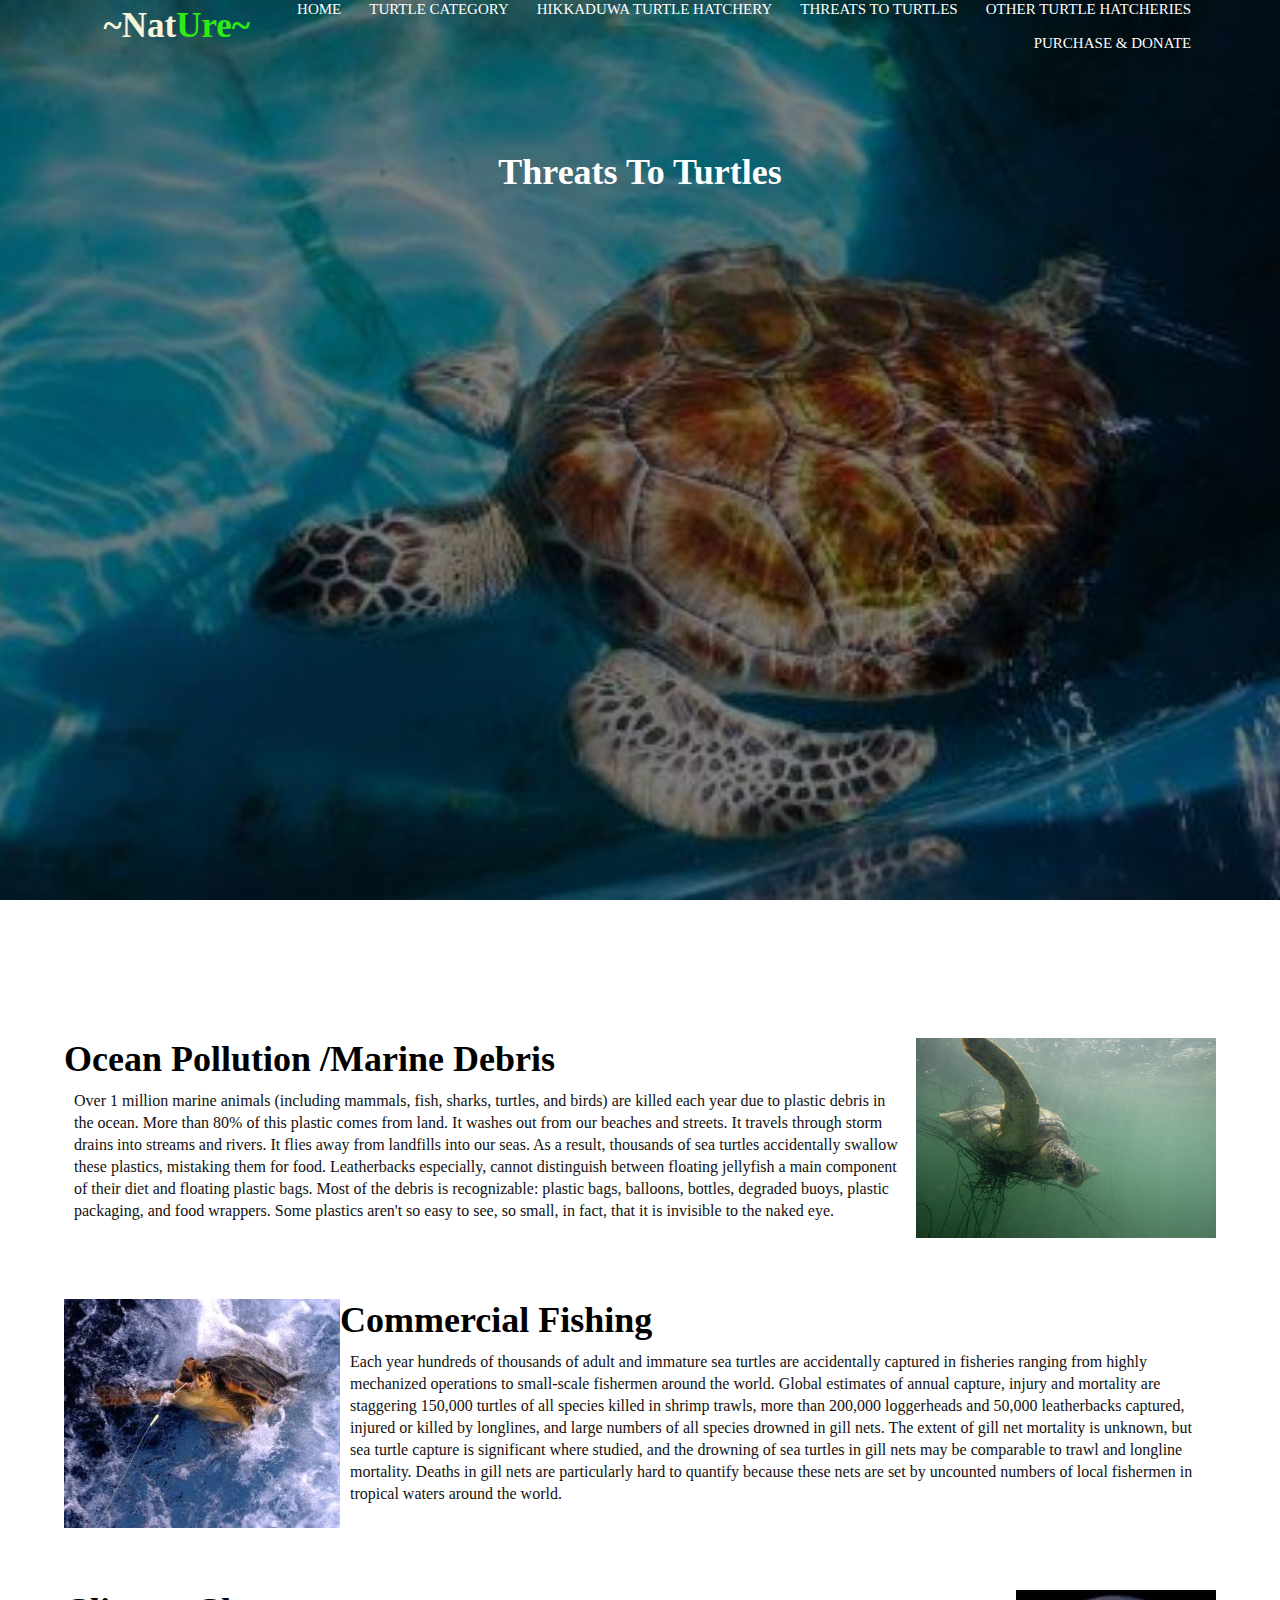
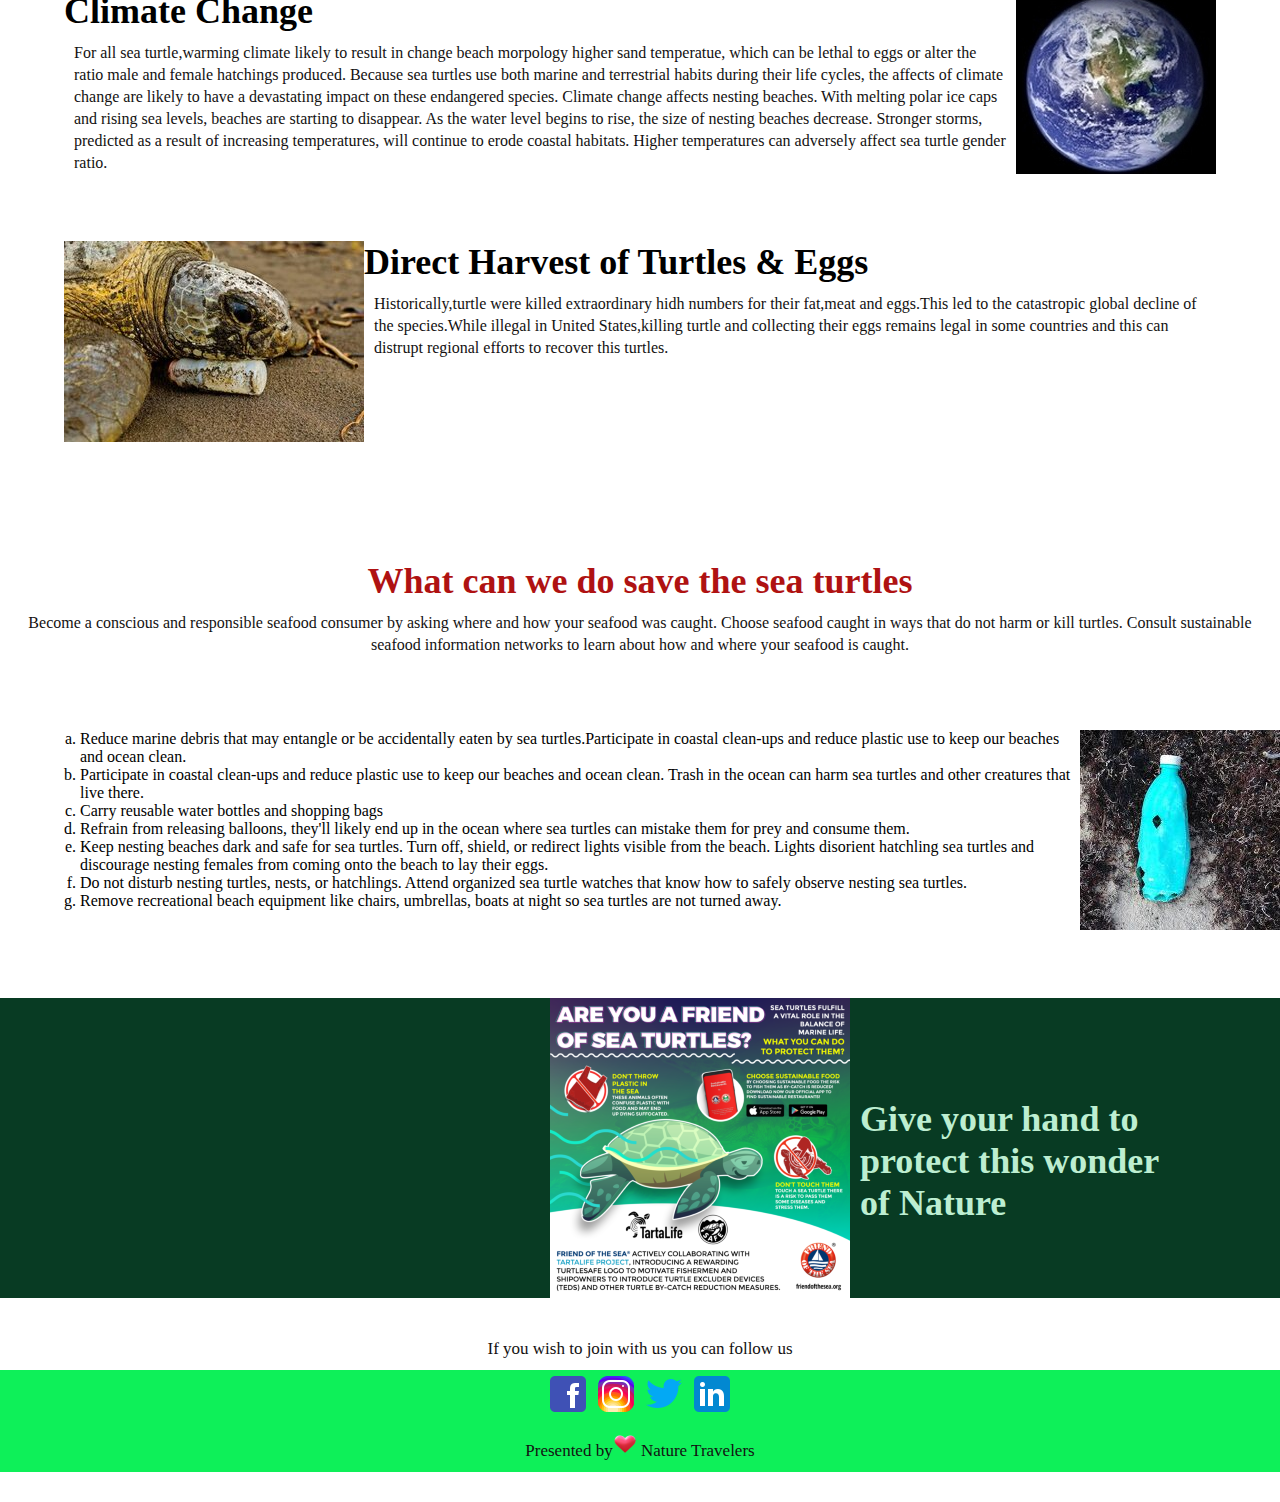
<file: Threats_to_Tur.html>
<!DOCTYPE html>
<html lang="en">

<head>
    <meta charset="UTF-8">
    <meta name="viewport" content="with=device-width,initial-scale=1.0">
    <title>Turtle hatcheries in SriLanka</title>
    <link rel="stylesheet" href="style.css">
    <link rel="icon" href="favicon-32x32.png">



</head>

<body>
    <section class="now-header">
        <nav>
            <h2 class="logo">~Nat<span>Ure~</span></h2>
            <div class="nav-link" id="navLink">
                <img src="icons8-close-32.png" onclick="hideMenu()" alt="close">
                <ul>
                    <li><a href="index.html">HOME</a></li>
                    <li><a href="turtle_category.html">TURTLE CATEGORY</a></li>
                    <li><a href="Hiikaduwa_Hatchery.html">HIKKADUWA TURTLE HATCHERY</a></li>
                    <li><a href="">THREATS TO TURTLES</a></li>
                    <li><a href="bentota.html">OTHER TURTLE HATCHERIES</a></li>
                    <li><a href="pharchase.html">PURCHASE & DONATE</a></li>
                </ul>
            </div>
            <img src="menu.png" onclick="showMenu()" alt="menu">
        </nav>
        <h1>Threats To Turtles</h1>




    </section>

    <section class="threat">
        <div class="row">
            <div class="tea">
                <h1>Ocean Pollution /Marine Debris</h1>
                <p>Over 1 million marine animals (including mammals, fish, sharks, turtles, and birds) are killed each
                    year due to plastic debris in the ocean. More than 80% of this plastic comes from land. It washes
                    out from our beaches and streets. It travels through storm drains into streams and rivers. It flies
                    away from landfills into our seas. As a result, thousands of sea turtles accidentally swallow these
                    plastics, mistaking them for food. Leatherbacks especially, cannot distinguish between floating
                    jellyfish a main component of their diet and floating plastic bags. Most of the debris is
                    recognizable: plastic bags, balloons, bottles, degraded buoys, plastic packaging, and food wrappers.
                    Some plastics aren't so easy to see, so small, in fact, that it is invisible to the naked eye.</p>
            </div>
            <div class="tea">
                <img src="tur_threat.jpg" alt="turtle9">
            </div>
        </div>
        <div class="row">
            <div class="milk">
                <img src="turthreat2.jpg" alt="turtle10">
            </div>

            <div class="milk">
                <h1>Commercial Fishing</h1>
                <p>Each year hundreds of thousands of adult and immature sea turtles are accidentally captured in
                    fisheries ranging from highly mechanized operations to small-scale fishermen around the world.
                    Global estimates of annual capture, injury and mortality are staggering 150,000 turtles of all
                    species killed in shrimp trawls, more than 200,000 loggerheads and 50,000 leatherbacks captured,
                    injured or killed by longlines, and large numbers of all species drowned in gill nets. The extent of
                    gill net mortality is unknown, but sea turtle capture is significant where studied, and the drowning
                    of sea turtles in gill nets may be comparable to trawl and longline mortality. Deaths in gill nets
                    are particularly hard to quantify because these nets are set by uncounted numbers of local fishermen
                    in tropical waters around the world.</p>
            </div>


        </div>
        <div class="row">
            <div class="cofee">
                <h1>Climate Change</h1>
                <p> For all sea turtle,warming climate likely to result in change beach morpology higher sand
                    temperatue, which can be lethal to
                    eggs or alter the ratio male and female hatchings produced.
                    Because sea turtles use both marine and terrestrial habits during their life cycles, the affects of
                    climate change are likely to have a devastating impact on these endangered species. Climate change
                    affects nesting beaches. With melting polar ice caps and rising sea levels, beaches are starting to
                    disappear. As the water level begins to rise, the size of nesting beaches decrease. Stronger storms,
                    predicted as a result of increasing temperatures, will continue to erode coastal habitats. Higher
                    temperatures can adversely affect sea turtle gender ratio.</p>

            </div>

            <div class="cofee">
                <img src="earth-image-NASA-file-photo.jpg" alt="earth">
            </div>
        </div>
        <div class="row">
            <div class="pini">

                <img src="tur_threat1.jpg" alt="turtle11">
            </div>
            <div class="pini">
                <h1>Direct Harvest of Turtles & Eggs</h1>
                <p>Historically,turtle were killed extraordinary hidh numbers for their fat,meat and eggs.This led to
                    the catastropic
                    global decline of the species.While illegal in United States,killing turtle and collecting their
                    eggs
                    remains legal in some countries and this can distrupt regional efforts to recover this turtles.</p>
            </div>
        </div>


    </section>



    <section class="tik">



        <div class="row">

            <div class="light">
                <h1>What can we do save the sea turtles</h1>
                <p>Become a conscious and responsible seafood consumer by asking where and how your seafood was caught.
                    Choose seafood caught in ways that do not harm or kill turtles. Consult sustainable seafood
                    information networks to learn about how and where your seafood is caught.</p>
            </div>
        </div>
        <div class="row">
            <div class="sun">
                <ol type='a'>
                    <li>
                        Reduce marine debris that may entangle or be accidentally eaten by sea turtles.Participate in
                        coastal
                        clean-ups and reduce plastic use to keep our beaches and ocean clean.</li>
                    <li>Participate in coastal clean-ups and reduce plastic use to keep our beaches and ocean clean.
                        Trash in
                        the ocean can harm sea turtles and other creatures that live there.</li>
                    <li>Carry reusable water bottles and shopping bags</li>
                    <li>Refrain from releasing balloons, they'll likely end up in the ocean where sea turtles can
                        mistake them
                        for prey and consume them.</li>
                    <li>Keep nesting beaches dark and safe for sea turtles. Turn off, shield, or redirect lights visible
                        from
                        the beach. Lights disorient hatchling sea turtles and discourage nesting females from coming
                        onto the
                        beach to lay their eggs.</li>
                    <li>Do not disturb nesting turtles, nests, or hatchlings. Attend organized sea turtle watches that
                        know how
                        to safely observe nesting sea turtles.</li>
                    <li>Remove recreational beach equipment like chairs, umbrellas, boats at night so sea turtles are
                        not turned
                        away.</li>

                </ol>

            </div>
            <div class="sun">
                <img src="water-bottle-with-turtle-bite-NOAA.jpg" alt="bottle">

            </div>



        </div>

        <div class="moon">
            <div class="row">
                <img src="Sea-Turtle.png" alt="seaturtle">
                <h1>Give your hand to protect this wonder of Nature</h1>
            </div>
        </div>
    </section>



    <div class="fotr">

        <p>If you wish to join with us you can follow us</p>

        <div class="ic">
            <img src="23fb.png" alt="fb"><img src="45ins.png" alt="ins"><img src="56tw.png" alt="twit"><img
                src="link.png" alt="linkd">

            <p>Presented by<img src="icons8-heart-94.png" alt="heart"> Nature Travelers</p>



        </div>






    </div>


    <script>

        var navlink = document.getElementById("navLink");

        function showMenu() {
            navLink.style.right = "0";

        }
        function hideMenu() {
            navLink.style.right = "-200px";

        }


    </script>
</body>

</html>
</file>
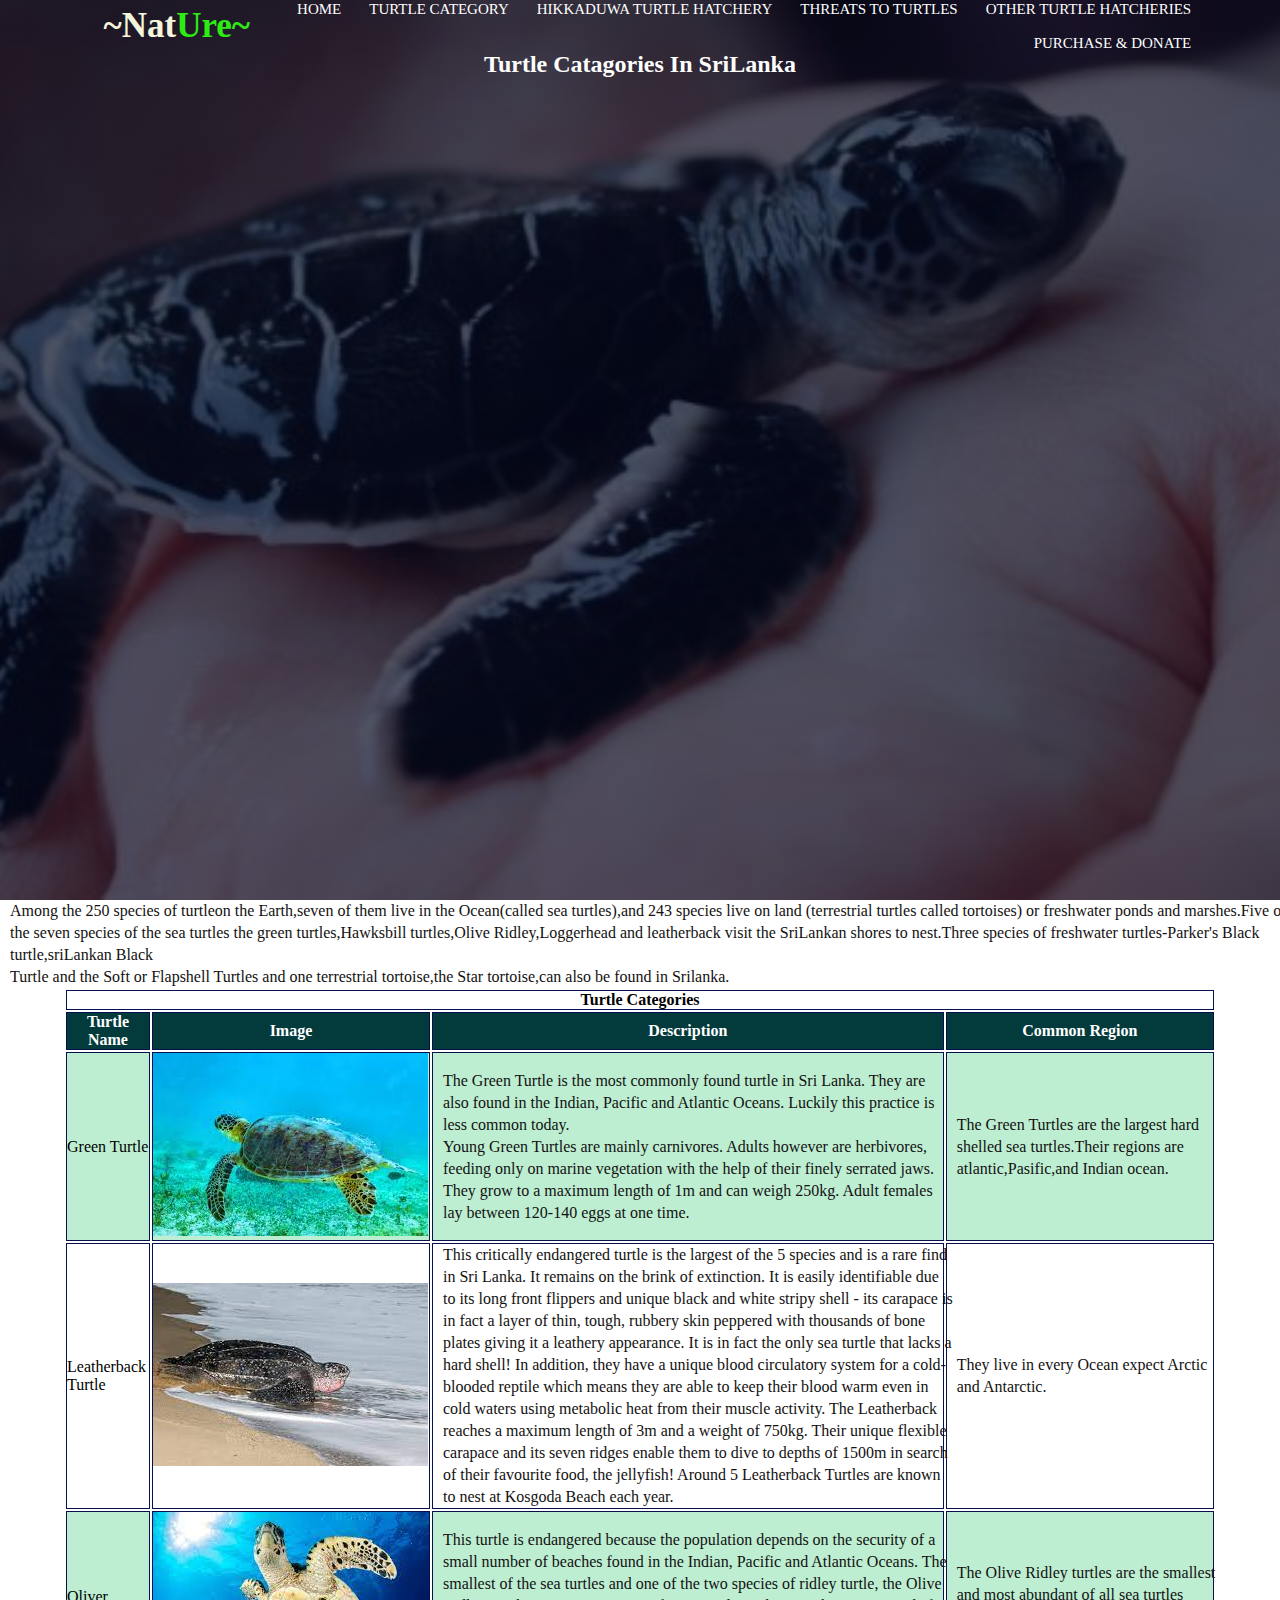
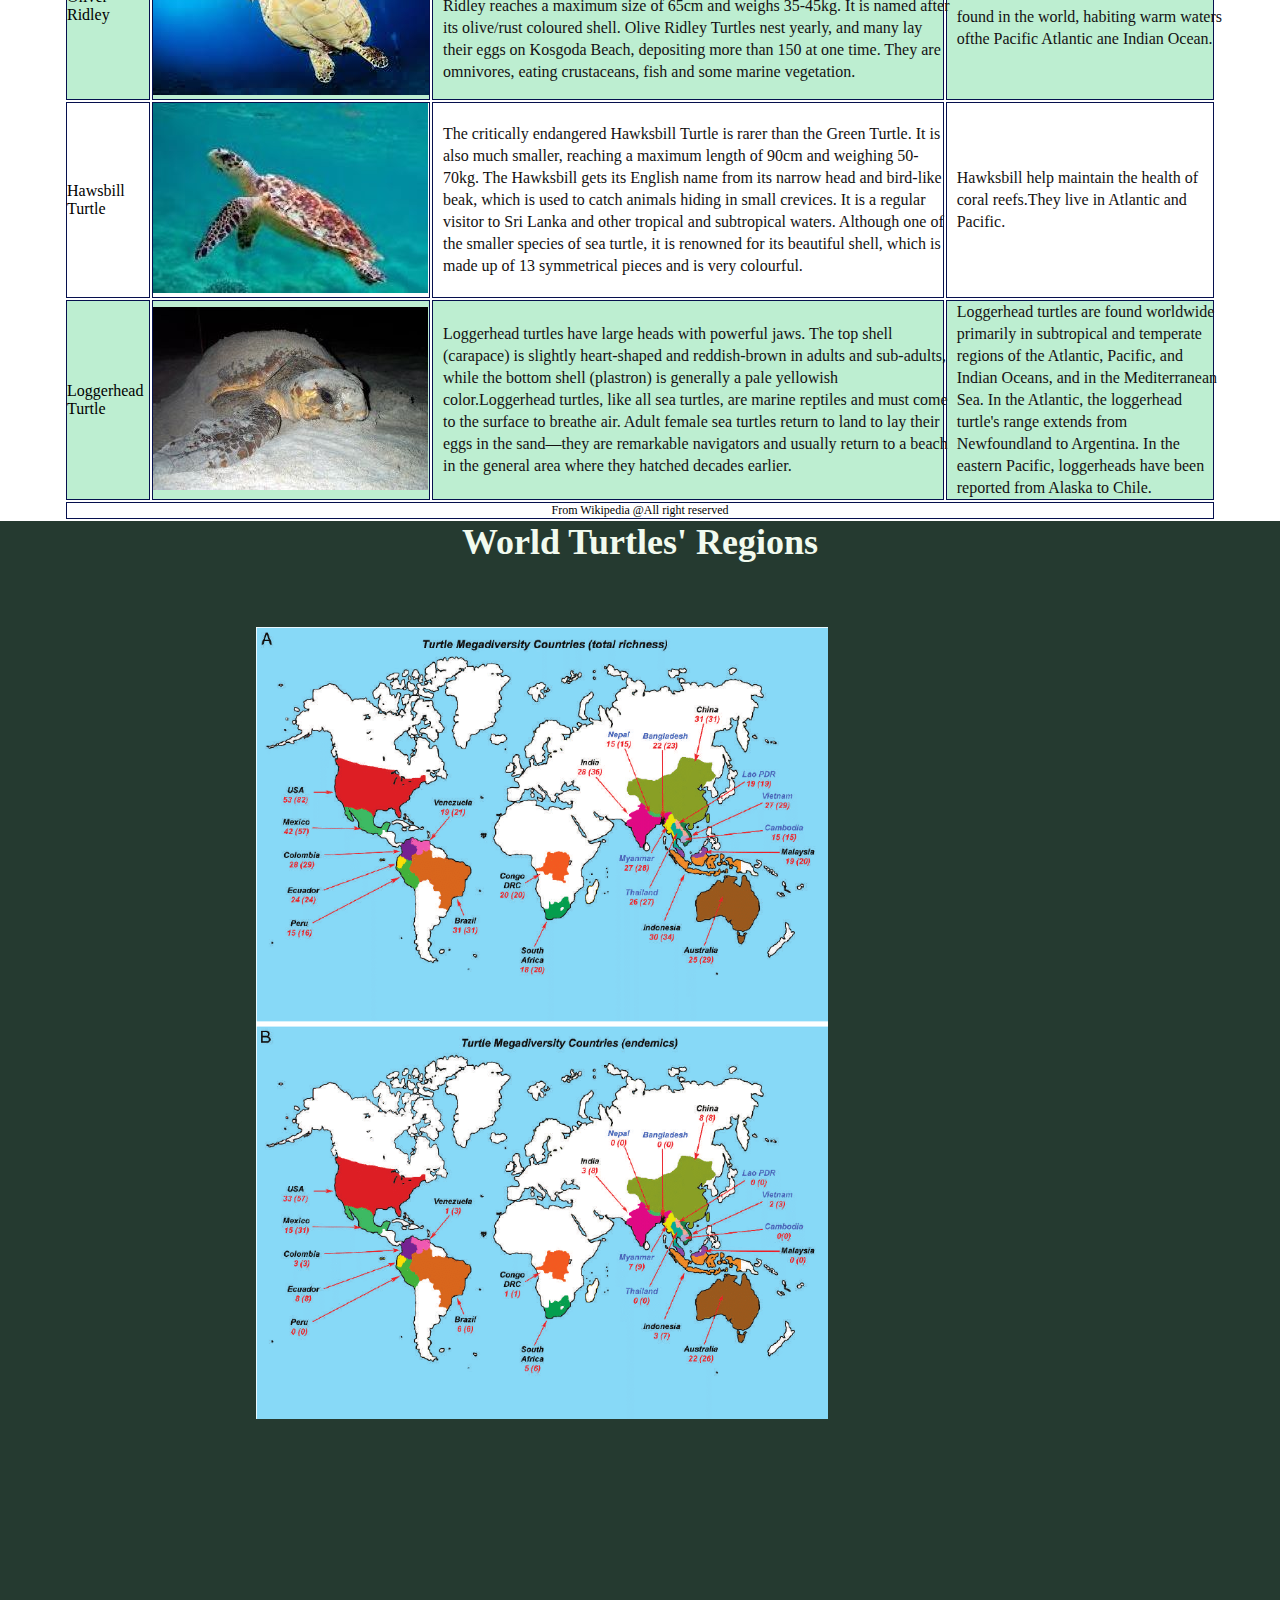
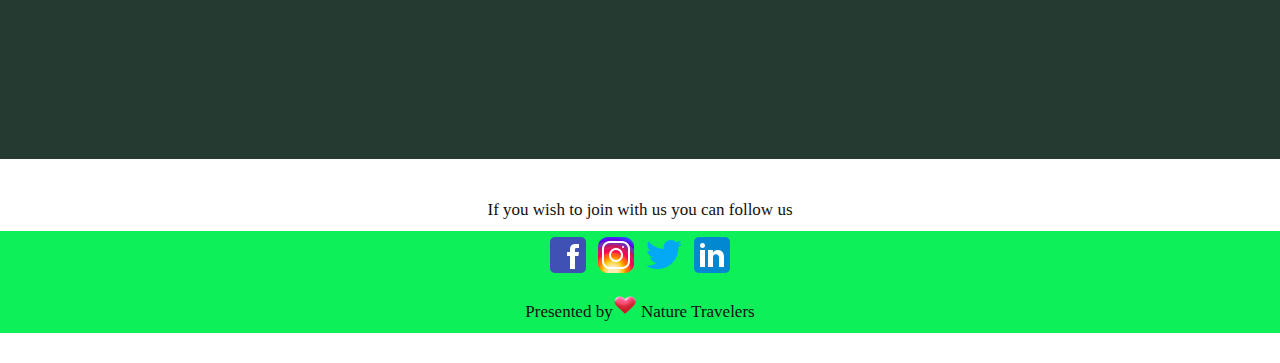
<file: turtle_category.html>
<!DOCTYPE html>
<html lang="en">

<head>
    <meta charset="UTF-8">
    <meta name="viewport" content="with=device-width,initial-scale=1.0">
    <title>Turtle hatcheries in SriLanka</title>
    <link rel="stylesheet" href="style.css">
    <link rel="icon" href="favicon-32x32.png">


</head>

<body>
    <section class="sub-header">
        <nav>
            <h2 class="logo">~Nat<span>Ure~</span></h2>
            <div class="nav-link" id="navLink">
                <img src="icons8-close-32.png" onclick="hideMenu()" alt="close">
                <ul>
                    <li><a href="index.html">HOME</a></li>
                    <li><a href="">TURTLE CATEGORY</a></li>
                    <li><a href="Hiikaduwa_Hatchery.html">HIKKADUWA TURTLE HATCHERY</a></li>
                    <li><a href="Threats_to_Tur.html">THREATS TO TURTLES</a></li>
                    <li><a href="bentota.html">OTHER TURTLE HATCHERIES</a></li>
                    <li><a href="pharchase.html">PURCHASE & DONATE</a></li>
                </ul>
            </div>
            <img src="menu.png" onclick="showMenu()" alt="menu">

        </nav>
        <h2>Turtle Catagories In SriLanka</h2>



    </section>



    <div class="catag-table">
        <p>Among the 250 species of turtleon the Earth,seven of them live in the Ocean(called sea turtles),and 243
            species live on land (terrestrial turtles called tortoises) or freshwater ponds and marshes.Five of the
            seven species
            of the sea turtles the green turtles,Hawksbill turtles,Olive Ridley,Loggerhead and leatherback visit the
            SriLankan
            shores to nest.Three species of freshwater turtles-Parker's Black turtle,sriLankan Black<br> Turtle and the
            Soft
            or Flapshell
            Turtles and one terrestrial tortoise,the Star tortoise,can also be found in Srilanka.
        </p>
        <div class="dTable">
            <table>
                <thead>
                    <tr>
                        <th colspan="4">Turtle Categories</th>
                    </tr>
                    <tr>
                        <th>Turtle Name</th>
                        <th>Image</th>
                        <th>Description</th>

                        <th>Common Region</th>

                    </tr>
                </thead>
                <tbody>
                    <tr>
                        <td>Green Turtle</td>

                        <td><img src="download_(7).jpg" alt="turtle2"></td>
                        <td>
                            <p>The Green Turtle is the most commonly found turtle in Sri Lanka. They are also found in
                                the
                                Indian, Pacific and Atlantic Oceans. Luckily this practice is less common today.<br>
                                Young Green
                                Turtles are mainly carnivores. Adults however are herbivores, feeding only on marine
                                vegetation with the help of their finely serrated jaws.<br>

                                They grow to a maximum length of 1m and can weigh 250kg. Adult females lay between
                                120-140
                                eggs at one time.</p>
                        </td>
                        <td>
                            <p>The Green Turtles are the largest hard shelled sea turtles.Their regions are
                                atlantic,Pasific,and Indian ocean.</p>
                        </td>

                    </tr>
                    <tr>
                        <td>Leatherback Turtle</td>
                        <td><img src="download_(8).jpg" alt="turtle3"></td>
                        <td>
                            <p>This critically endangered turtle is the largest of the 5 species and is a rare find in
                                Sri Lanka. It remains on the brink of extinction.

                                It is easily identifiable due to its long front flippers and unique black and white
                                stripy shell - its carapace is in fact a layer of thin, tough, rubbery skin peppered
                                with thousands of bone plates giving it a leathery appearance. It is in fact the only
                                sea turtle that lacks a hard shell!

                                In addition, they have a unique blood circulatory system for a cold-blooded reptile
                                which means they are able to keep their blood warm even in cold waters using metabolic
                                heat from their muscle activity.

                                The Leatherback reaches a maximum length of 3m and a weight of 750kg. Their unique
                                flexible carapace and its seven ridges enable them to dive to depths of 1500m in search
                                of their favourite food, the jellyfish!

                                Around 5 Leatherback Turtles are known to nest at Kosgoda Beach each year.</p>
                        </td>
                        <td>
                            <p>They live in every Ocean expect Arctic and
                                Antarctic.</p>
                        </td>
                    </tr>
                    <tr>
                        <td>Oliver Ridley</td>
                        <td><img src="download_(9).jpg" alt="turtle4"></td>
                        <td>
                            <p>This turtle is endangered because the population depends on the security of a small
                                number of beaches found in the Indian, Pacific and Atlantic Oceans.

                                The smallest of the sea turtles and one of the two species of ridley turtle, the Olive
                                Ridley reaches a maximum size of 65cm and weighs 35-45kg. It is named after its
                                olive/rust coloured shell.

                                Olive Ridley Turtles nest yearly, and many lay their eggs on Kosgoda Beach, depositing
                                more than 150 at one time. They are omnivores, eating crustaceans, fish and some marine
                                vegetation.</p>
                        </td>
                        <td>
                            <p>The Olive Ridley turtles are the smallest and most abundant of all sea turtles found in
                                the world,
                                habiting warm waters ofthe Pacific Atlantic ane Indian Ocean.</p>
                        </td>

                    </tr>
                    <tr>
                        <td>Hawsbill Turtle</td>
                        <td><img src="hawsbill.jpg" alt="turtle5"></td>
                        <td>
                            <p>The critically endangered Hawksbill Turtle is rarer than the Green Turtle. It is also
                                much smaller, reaching a maximum length of 90cm and weighing 50-70kg.

                                The Hawksbill gets its English name from its narrow head and bird-like beak, which is
                                used to catch animals hiding in small crevices. It is a regular visitor to Sri Lanka and
                                other tropical and subtropical waters. Although one of the smaller species of sea
                                turtle, it is renowned for its beautiful shell, which is made up of 13 symmetrical
                                pieces and is very colourful.</p>
                        </td>
                        <td>
                            <p>Hawksbill help maintain the health of coral reefs.They live in Atlantic and Pacific.</p>
                        </td>
                    </tr>
                    <tr>
                        <td>Loggerhead Turtle</td>
                        <td><img src="loggerhead.jpg" alt="turtle6"></td>
                        <td>
                            <p>Loggerhead turtles have large heads with powerful jaws. The top shell (carapace) is
                                slightly heart-shaped and reddish-brown in adults and sub-adults, while the bottom shell
                                (plastron) is generally a pale yellowish color.Loggerhead turtles, like all sea turtles,
                                are marine reptiles and must come to the surface to breathe air. Adult female sea
                                turtles return to land to lay their eggs in the sand—they are remarkable navigators and
                                usually return to a beach in the general area where they hatched decades earlier.</p>
                        </td>
                        <td>
                            <p>Loggerhead turtles are found worldwide primarily in subtropical and temperate regions of
                                the Atlantic, Pacific, and Indian Oceans, and in the Mediterranean Sea. In the Atlantic,
                                the loggerhead turtle's range extends from Newfoundland to Argentina. In the eastern
                                Pacific, loggerheads have been reported from Alaska to Chile.</p>
                        </td>
                    </tr>



                    </tbody>
                <tfoot>
                    <tr>
                        <td colspan="4">From Wikipedia @All right reserved</td>
                    </tr>
                </tfoot>
                


            </table>
        </div>

        <div class="map">
            <h1>World Turtles' Regions</h1>
            <div class="row">
                <div class="world-map">
                    <img src="world.map.png" alt="map">
                </div>

            </div>
        </div>

    </div>


    <div class="fotr">

        <p>If you wish to join with us you can follow us</p>

        <div class="ic">
            <img src="23fb.png" alt="fb"><img src="45ins.png" alt="ins"><img src="56tw.png" alt="twit"><img
                src="link.png" alt="linkd">

            <p>Presented by<img src="icons8-heart-94.png" alt="heart"> Nature Travelers</p>

        </div>




    </div>





    <script>

        var navlink = document.getElementById("navLink");

        function showMenu() {
            navLink.style.right = "0";

        }
        function hideMenu() {
            navLink.style.right = "-200px";

        }


    </script>
</body>

</html>
</file>
<file: style.css>
*{
    margin: 0;
    padding: 0;
    font-family: Cambria, Cochin, Georgia, Times, 'Times New Roman', serif;
}
.header{
    min-height: 100vh;
    width: 100%;
    background-image: linear-gradient(rgba(4,9,30,0.7),rgba(4,9,30,0.7)),url(island-under-the-sea-wallpaper-89101_w635.webp);
    background-position: center;
    background-size: cover;
    position: relative;
}
nav{
    display: flex;
    padding: 2% 6%;
    justify-content: space-between;
    align-items: center;
    height: 50px;
}
 .logo{
    width: 200px;
    color: beige;
    font-size: 35px;
}
span{
    color: rgb(45, 236, 19);
}
.nav-link{
    flex: 1;
    text-align: right;

}
.nav-link ul li{
    list-style: none;
    display: inline-block;
    padding: 8px 12px;
    position: relative;
}
.nav-link ul li a{
    color: #fff;
    font-size: 15px;
    
    text-decoration: none;
    transition: 0.4s ease-in-out;
}
.nav-link ul li a:hover{
    color: rgb(14, 85, 216);
}
.t-box{
    width: 90%;
    color: #fff;
    top: 35%;
    position: absolute;
    left: 5%;
    
    text-align: center;
    font-family: ' Arial';
    
}
.t-box h1{
    font-size: 50px;

}
.t-box p{
    margin: 10px 0 4px;
    font-size: 17px;
    color:#fff;
    
    
}
.h-btn{
    display: inline-block;
    text-decoration: none;
    color: #fff;
    border: 1px solid #fff;
    padding: 12px 34px;
    font-size: 13px;
    background: transparent;
    position: relative;
    cursor: pointer;
}
.h-btn:hover{
    border: 1px solid #43ee9e;
    background: #30cfe4;
    transition: 1s;
}
nav img{
    display: none;

}
.cta p{
    color: #0fdceb;
}


 @media screen and (max-width:800px) {
    
    
    
    
    .t-box h1{
        font-size: 22px;
    }
    .t-box p{
        font-size: 15px ;
    }
    .nav-link ul li {
       display: block;

    }
    .nav-link{
        position: absolute;
        background: #108663;
        height: 100vh;
        width: 200px;
        top: 0;
        right: -200px;
        text-align: left;
        z-index: 2;
    }
    

    nav img{
        display: block;
        color: #fff;
        margin: 10px;
        font-size: 16px;
        cursor: pointer;
    }
    .nav-link ul{
        padding: 30px;

    }
    .about p{
        font-size: 16px;
    }
}

/*-----about-----*/
.about{
    width: 80%;
    margin: auto;
    text-align: center;
    padding-top: 100px;
}
h1{
    font-size: 36px;
    font-weight: bold;
}
p{
    color: #131111;
    font-size: 17px;
    font-weight: 300;
    line-height: 22px;
    padding: 10px;
}
.row{
    margin-top: 5%;
    display: flex;
    justify-content: space-between;
    
}
.about-col{
    flex-basis: 31%;
    background: #b2eeb7;
    border-radius: 10px;
    margin-bottom: 5%;
    padding: 20px 12px;
    box-sizing: border-box;
    transition: 0.5s;
}
 
h3{
    text-align: center;
    font-weight: 600;
    margin: 10px 0;

}
.about-col:hover{
    box-shadow: 0 0 20px 0px rgba(0,0,0,0.2);
}
@media(max-width:800px){
    .row{
        flex-direction: column;
    }
}
/*-----pictures-----*/
.pic{
    width: 80%;
    margin: auto;
    text-align: center;
    padding-top: 50px;
}
.pic-box{
    flex-basis: 32%;
    border-radius: 10px;
    margin-bottom: 30px;
    position: relative;
    overflow: hidden;
}
.pic-box img{
    width: 100%;
    display: block;
}
.layer{
    background: transparent;
    height: 100%;
    width: 100%;
    position: absolute;
    top: 0;
    left: 0;
    transition: 0.5s;
}
.layer:hover{
    background: rgba(14, 186, 238, 0.6);
}
.layer h3{
    width: 100%;
    font-weight: 300;
    color: #2e2929;
    font-size: 26px;
    bottom: 0;
    left: 50%;
    transform: translateX(-50%);
    position: absolute;
    opacity: 0;
    transition: 0.5s;
}
.layer:hover h3{
    bottom: 48%;
    opacity: 1;
}
.vision{
    width:80% ;
    margin:auto ;
    text-align:center ;
    padding-top:100px ;
}
.vision-dic{
    flex-basis: 31%;
    border-radius: 5px;
    margin-bottom: 5%;
    text-align: left;
}
.vision-dic img{
    width: 100%;
    border-radius: 5px;
}
.vision-dic p{
    padding: 0;
}
.vision-dic h3{
    margin-top: 16px;
    margin-bottom: 15px;
    text-align: left;
}
/*-----call to action-----*/
.cta{
    height:40vh ;
    width: 100%;
    background-image: linear-gradient(rgba(0,0,0,0.7),rgba(0,0,0,0.7)),url(turtle5.webp);
    background-position: center;
    background-size: cover;
    border-radius: 10px;
    text-align: center;
    padding: 50px 0;
}
.cta h1{
    color: #fff;
    margin-bottom: 40px;
    padding: 0;
}

@media(max-width:800px){
    .cta h1{
        font-size: 24px;
    }
}
/*-----footer-----*/
.fotr{
    width: 100%;
    text-align: center;
    padding: 30px 0;
}
.fotr h4{
    margin-bottom: 20px;
    margin-top: 10px;
    font-weight: 600;
}
.ic {
    background-color: #0ef059;
}




.sub-header{
    height: 100vh;
    width: 100%;
    background-image: linear-gradient(rgba(4,8,30,0.7),rgba(4,8,30,0.7)),url(tur_hatch1.jpg);
    background-position: center;
    background-size: cover;
    text-align: center;
    color: #fff;
}
.sub-header h1{
    margin-top: 100px;
    
}

.catag-table p{
    width: 100%;
    margin-left: 10px;
    padding: 0;
    font-size: 16px;
}
.dTable {
    width: 90%;
    margin-left: 5%;
    border-collapse: collapse;

}
.dTable p{
    font-size: 16px;
}
.dTable td,th{
    border: 1px solid rgb(6, 16, 78);

}
.dTable thead tr:nth-child(2){
    background: #033a3b;
    color: #fff;

}
.dTable tbody tr:nth-child(odd){
    background: #bdeed1;
}
.dTable tbody tr:hover{
    background: #55ffcc;
}
.dTable tfoot td{
    font-size: 12px;
    text-align: center;
}
.map h1{
    text-align: center;
    color: #f2faee;
}
.map{
    background-color: #253a30;
}
.gp img{
    margin-right: 20px;
    
}
.world-map{
    align-items: center;
    margin-left: 20%;
    
}
.world-map img{
    height: 70%;
}
@media screen and (max-width:800px) {


    .sub-header{
        background-image: url(jungle.jpg);
        
        background-repeat: no-repeat;
        background-size: cover;
        height:100vh;
    }
    .catag-table p{
        font-size: 12px;
    }
    .world-map img{
        height:50% ;
        width: 56%;

       
    }
    .dTable{
        width: auto;
        height: 70%;
        border-collapse: collapse;
    }
    .dTable img{
        width: 100px;
        height: 75px;
    }
}
/*----for i phones---*/
@media screen and (max-width:480px){
    

.sub-header{
    background-image: url(turtle3ne.jpg);
    background-size: cover;
    background-repeat: no-repeat;
    background-position: center;
    width: auto;
    
}


.nav-link{
    position: absolute;
    background: #108663;
    height: 100vh;
    width: 170px;
    top: 0;
    right: -220px;
    text-align: left;
    z-index: 2;
}
.catag-table p{
    font-size: 10px;
}

.dTable{
    width: auto;
    
    border-collapse: collapse;
}
.dTable img{
 width: 60px;
 height: 50px;

}
}



    


/*-----Hikkaduwa hatchery page-----*/
.new-header{
    height: 100vh;
    width: 100%;
    background-image:linear-gradient(rgba(25, 31, 32, 0.7),rgba(40, 94, 116, 0.7)),url(sea-water-clouds-the-ocean-turtle-hd-wallpaper-preview.jpg);
    background-position: center;
    background-size: cover;
    text-align: center;
    color: #fff;
}
.new-header h1{
    margin-top: 100px;
}
.new-header p{
    color: #fff;
    font-size: 16px;
}
/*----Hikkaduwa Content----*/
.hi-content{
    width: 80%;
    margin: auto;
    padding-top: 80px;
    padding-bottom: 50px;
    
}
.hi-col{
    flex-basis: 48%;
    padding: 30px 2px;
}
.hi-col img{
    width: 90%;
    display: block;
}
.hi-col h1{
    padding-top: 0;
}
.hi-col p{
    padding: 15px 0 25px;
    font-size: 16px;
}
.pic-btn

/*----Hikkaduwa pictures----*/
.pictureq{
    width: 70px;
    margin: auto;
    text-align: center;
    padding-top: 80px;
    padding-bottom: 50px;
    padding-left: 10px;
    
}
.pictureq h1{
    text-align: center;
}
.fit{
    
    flex-basis: 50%;
    
    margin-bottom: 10%;
    width: 80%;

}
.fit p{
    padding: 0%;
    margin-left: 20px;
    margin-right: 10px;
    

}
.fit img{
    width: 60%;
    height: 80%;
    margin-left: 120px;
    margin-right: 20px;
}
.uv h1{
    margin-top: 0;
    text-align: center;
    color: #af1212;
}
.uv img{
    margin-left: 450px;
    margin-top: 50px;
}
.uv p{
    margin-left: 60px;
}
/*---for tabblets*/
@media  screen and (max-width:800px){
.new-header{
    background-image: url(sddefault.jpg);
    background-repeat: no-repeat;
    background-size: cover;
    background-position: center;
    height: 100vh;
    

}
.new-header p{
    font-size: 15px;
}
.nav-link{
    position: absolute;
    background: #108663;
    height: 100vh;
    width: 200px;
    top: 0;
    right: -200px;
    text-align: left;
    z-index: 2;
}
    .uv img{
        width: 300px;
        margin-left: 100px;

    }
    .uv p{
        margin-left: 10px;
        font-size: 13px;
    }
    .new-header p{
        font-size: 12px;
    }
    .hi-col p{
        font-size: 13px;
    }
    .fit p{
        font-size: 13px;
    }
}
/*--for iphone---*/
@media screen and (max-width:480px){

    .new-header{
        background-image: url(sddefault.jpg);
        background-repeat: no-repeat;
        background-size: cover;
        background-position: center;
        height: 100vh;
        
    
    }
    .hi-col p{
        font-size: 13px;
    }
    .fit p{
        font-size: 13px;
    }
    .uv p{
        font-size: 13px;
    }
    
}




/*---Threats to turtle---*/
.now-header{
    background-image:linear-gradient(rgba(0,0,0,0.5),rgba(0,0,0,0.5)) ,url(kosgo21.jpg);
    height: 100vh;
    width: 100%;
    background-position: center;
    background-size: cover;
    text-align: center;
}
.now-header h1{
    margin-top: 100px;
    color: #fff;
}
.threat{
    width: 90%;
    margin: auto;
    padding-bottom: 50px;
    padding-top:80px ;
}
.tea p{
    font-size: 16px;
}
.milk p{
    font-size: 16px;
}
.cofee p{
    font-size: 16px;
}
.pini p{
    font-size: 16px;
}
.light h1{
    text-align: center;
    color: #af1212;
}
.light p{
    text-align: center;
    font-size: 16px;
}
.sun ol{
    font-size: 16px;
    margin-left: 80px;
}
.moon{
    background-color: #083b23;
    
}
.moon img{
    margin-left: 550px;
    width: 30%;
    height: 30%;
    
}
.moon h1{
    margin-right: 90px;
    margin-left: 10px;
    margin-top: 100px;
    color: #bdeed1;

}
/*---for tabblets---*/
@media screen and (max-width:800px){

    .now-header{
        background-image: url(turtle+hatchling.jpg);
        background-position: center;
        background-repeat: no-repeat;
        background-size: cover;
        height: 100vh;
    }

    .tea h1{
        font-size: 18px;
    }
    .tea p{
        font-size: 13px;
    }
.tea img{
    width: 200px;
    height: 100px;
}
.milk img{
    width: 200px;
    height: 100px;
}
.milk p{
    font-size:13px ;
}
.milk h1{
    font-size: 18px;
}

.cofee h1{
    font-size: 18px;
}
.cofee p{
    font-size: 13px;
}
.cofee img{
    width: 200px;
    height: 100px;
}
.pini h1{
    font-size: 18px;

}
.pini p{
    font-size: 13px;
}
.pini img{
    width: 200px;
    height: 100px;
}
.light h1{
    font-size: 20px;
}
.light p{
    font-size: 13px;
}
.sun ol li{
    font-size: 13px;
}

.sun img{
    width: 150px;
    height: 150px;
    margin-left: 60px;
}


    

.moon img{
    margin-left: 30px;
}
.moon h1{
    font-size: 22px;
    margin-top: 20px;
}
}






/*----bentota----*/
.hi-header{
    height: 100vh;
    width: 100%;
    background-image: linear-gradient(rgba(27, 15, 58, 0.7),rgba(0,0,0,0.7)),url(banner\ bentota.jpg);
    background-position: center;
    background-size: cover;
    text-align: center;
}
.hi-header h1{
    color: #fff;
    font-size: 25px;
}
.hi-header p{
    color: #fff;
    font-size: 16px;
}
.tree{
    background-color: #e6cbc4;
}
.tree p{
    font-size: 16px;
    margin-left: 20px;
}
.tree ol li{
    margin-left: 50px;
}
.rock img{
    margin-left: 25px;
}
.sea h1{
    font-family: 'Gill Sans', 'Gill Sans MT', Calibri, 'Trebuchet MS', sans-serif;
    text-align: center;
    background-color: #f1f8f6;
}
.jb{
    background-color: #f5dcd1;
}
.yk p{
    margin-top: 10px;

}
.yk img{
    margin-left: 30px;
}
.yk h2{
    margin-left: 30px;
    text-align: center;
    
}
.jip{
    width:100% ;
    height: 50vh;
    background-image: url(et.jpg);
    background-position: center;
    background-size: cover;
    text-align: center;
}
.jip h1{
    color: #bdeed1;
    font-family: 'Gill Sans', 'Gill Sans MT', Calibri, 'Trebuchet MS', sans-serif;
    font-style: italic;
    
}
/*--- for tabblet---*/
@media screen and (max-width:800px) {
    .hi-header{
        background-image: url(banner\ bentota.jpg);
        background-size: cover;
        background-repeat: no-repeat;
        height: 100vh;
        background-position: center;
    }
    .hi-header h1{
        font-size: 14px;
    }
    .hi-header p{
        font-size: 13px;
    }
    .tree p{
        font-size: 13px;
    }
}

/*----for iphone----*/
@media screen and (max-width:480px){

     .hi-header{
        background-image: url(banner\ bentota.jpg);
        background-size: cover;
        background-repeat: no-repeat;
        height: 100vh;
        background-position: center;
    }
    .hi-header p{
        font-size:12px ;
    }
    .tree p{
        font-size: 12px;
    }
    .tree ol li{
        font-size: 12px;
    }
    .yk p{
        font-size: 12px;
    }
    .rock img{
        margin-left: 40px;
    }
}

/*----kodgoda----*/
.fun-header{ 
    

    width: 100%;
    height: 100vh;
    background-image:linear-gradient(rgba(0,0,0,0.7),rgba(0,0,0,0.7)) ,url(BabySeaTurtleFacesOcean.jpg);
    background-size: cover;
    background-position: center;
    background-repeat: no-repeat;
    color:#fff;

}
.fun-header h1{
    color: #fff;
    text-align: center;
}
.fun-header p{
    color: #fff;
    text-align: center;
    margin-top: 120px;
    font-size: 16px;
}
.hiru p{
    margin-left: 50px;
    font-size: 16px;
} 
.hiru img{
    margin-left: 30px;
}
.star img{
    margin-left: 200px;
    margin-top: 90px;
}
.st p{
    margin-left: 30px;
    font-size: 16px;
}
.kk h1{
    text-align: center;
    margin-left:20px ;
    margin-top: 50px;
}
.pop img{
    width: 90%;
    height: 90vh;
    margin-left: 85px;
}
.sm{
    height: 100vh;
    background-image: url(rk.png);
    background-repeat: no-repeat;
    background-position: center;
    background-size: cover;
}
.sm h1{
    text-align: center;
    color: #2191c5;
    margin-top:60px ;
    
}
/*---for iphone---*/
@media screen and (max-width:480px) {
   
    .fun-header p{
        font-size: 13px;
    }
    .hiru img{
        width:300px;
        height: 300px;
    }
    .hiru p{
        font-size: 13px;
    }
    .kk h1{
        font-size: 22px;
    }
    .star img{
        width:450px;
        height: 200px;
        margin-left: 20px;
    }
    .st p{
        font-size: 13px;
    }
    .pop img{
        margin-left: 20px;
        height: 350px;
    }
    
}

/*--for tabblet--*/
@media screen and (max-width:800px){
    .fun-header p{
        font-size: 14px;
    }
    .hiru img{
        width: 700px;
        height: 500px;
    }
    .hiru p{
        font-size: 14px;
        margin-left: 20px;
    }
    .kk h1{
        font-size: 25px;
    }
    .star img{
        width:600px;
        height: 200px;
        margin-left: 40px;
    }
    .st p{
        font-size: 13px;
    }
    .pop img{
        margin-left: 35px;
        height: 350px;
    }
}

/*----pharchase & donate page----*/
.super-header{
    width: 100%;
    height: 100vh;
    background-image: url(baby.webp);
    background-position: center;
    background-repeat: no-repeat;
    background-size: cover;
}
.super-header h1{
    text-align: center;
    color: #fff;
}
.red h1{
    margin-top: 40px;
    text-align: center;
    color: #af1212;
}
.bomb{
    background-color: #e79d71;
}
.bomb img{
    margin-left: 200px;
}
.bomb p{
    margin-right: 100px;
    line-height: 50px;
    font-weight: bold;
}
.bob{
    width: 90%;
}
.bob img{
    margin-left: 20px;
    margin-right: 20px;
}
.flo img{
    margin-left: 20px;
    margin-right: 20px;
}
.donate h1{
    text-align: center;
    color: #298688;
    margin-top: 60px;
    font-family: 'Times New Roman', Times, serif;
    margin-left: 30px;
}
.donate{
    width: 100%;
    height: 100vh;
    background-image: url(home_about_section.webp);
    
}
.donate p{
    margin-left: 60px;
}
.donate li p{
    margin-left: 60px;
}
.clouds ol li{
    line-height: 25px;
    margin-left: 90px;
    font-size: 17px;
}
.clouds h2{
    margin-left: 60px;
}
.happy td{
    padding: 15px;
    color: #fff;
    
    
}
.happy h1{
    margin-left: 550px;
}
.happy form{
    background-color: #3b6d81;
    font-size: 20px;
}
.happy table{
    text-align: center;
    margin-left: 500px

}
.but{
    display: inline-block;
    text-decoration: none;
    color: #fff;
    border: 1px solid #fff;
    padding: 13px 35px;
    font-size: 14px;
    background: transparent;
    
    cursor: pointer;
    margin-left: 630px;

}
.og h2{
    margin-left: 450px;
    color: #f3f2f2;
}
.but:hover{
    border: 1px solid #da5beb;
    background: #664c5a;
    transition: 1s;
    
}
.bk{
    background-color: #43ee9e;
    
}

/*---for tabblet---*/
@media screen and (max-width:800px) {

    .super-header{
        background-image: url(baby.webp);
        background-repeat: no-repeat;
        background-size: cover;
        height: 100vh;
    }
    .bomb img{
        width:50%;
        height: 50vh;
        margin-left: 20px;
        
    }
    .bob p{
        margin-top: -110px;
        margin-left: 300px;
        font-size: 12px;
    }
    .bob img{
        width: 25%;
        height: 50%;
        margin-top: 30px;
        margin-left: 40px;
    }
    .flo img{
        width: 25%;
        height:50% ;
        margin-left:40px ;
        margin-top:30px ;
    }
    
    .flo p{
        margin-top: -110px;
        margin-left: 300px;
        font-size:12px ;
    }
    .donate{
        
        height: 550px;
        background-image: url(home_about_section.webp);
        background-size: contain;
        background-repeat: no-repeat;
    }
    .donate h1{
        font-size: 14px;
    }

    .donate p{
        font-size: 12px;
    }
    .clouds{
        width: 90%;
        height: 100vh;
    }
    .clouds h2{
        font-size: 13px;
    }
    .clouds ol li{
        font-size: 12px;
    }
    
    .happy h1{
        font-size: 16px;
        margin-left: 200px;
    }
    .happy table{
        text-align: left;
        margin-left: 110px;
    }
    .happy td{
        padding: 12px;
        font-size: small;
    }
    .og h2{
        font-size: 16px;
        margin-left: 120px;
    }
    .but{
        margin-left: 200px;
        width: 40px;
        height: 20px;
    }
}
/*--- media query for the iphone---*/
@media screen and (max-width:480px){
    .super-header{
        background-image: url(baby.webp);
        background-position: center;
        background-size: cover;
        background-repeat: no-repeat;
    }
    .donate{
        background-image: url(home_about_section.webp);
        background-size: cover;
        background-repeat: no-repeat;
        height:500px ;
        width: auto;
    }
    .clouds ol li {
        font-size: 8px;
        line-height: 20px;
    }
    .donate p{
        font-size: 12px;
        margin-left: 10px;
        padding: 5px;
    }

    .happy table{
        margin-top: 20px;

    }

}

/*---iphoneSE---*/
@media screen and (max-width:375px){
    .super-header{
        background-image: url(top.jpg);
        background-position: center;
        background-size: cover;
        background-repeat: no-repeat;
        height: 100vh;
    }

.clouds ol li{
    font-size: 8px;
    padding: 0%;
}
.nav-link{
    position: absolute;
    background: #108663;
    height: 100vh;
    width: 180px;
    top: 0;
    right: -200px;
    text-align: left;
    z-index: 2;
}
.bomb img{
    height: 200px;
}
.bob p{
    margin-left: 190px;
}
.flo p{
    margin-left: 190px;
}
.donate p{
    margin-left: 5px;
    font-size: 10px;
}
.donate{
    background-image: url(home_about_section.webp);
    background-size: contain;
    background-repeat: no-repeat;
    height:600px ;
    width: auto;
}
.donate li p{
    margin-left: 5px;
    font-size: 9px;
}
.happy table{
    margin-top: 10px;
    margin-left: 10px;

}
.bk{
    margin-top: -10px;
}
.og{
    margin-left: 10px;
}
.but{
    width: 100px;
    height: 40px;
}

}

/*----for the desktop----*/
@media screen and (max-width:1024px){
    .super-header{
        background-image: url(baby.webp);
        background-position: center;
        background-size: cover;
        background-repeat: no-repeat;
    }
    .donate{
        background-image: url(home_about_section.webp);
        background-size: cover;
        background-repeat: no-repeat;
        height:500px ;
        width: auto;
    }
    .clouds ol li {
        font-size: 8px;
        line-height: 20px;
    }
    .donate p{
        font-size: 12px;
        margin-left: 10px;
        padding: 5px;
    }

    .happy table{
        margin-top: 20px;

    }

}

/*---iphoneSE---*/
@media screen and (max-width:375px){
    .super-header{
        background-image: url(top.jpg);
        background-position: center;
        background-size: cover;
        background-repeat: no-repeat;
        height: 100vh;
    }

.clouds ol li{
    font-size: 8px;
    padding: 0%;
}
.nav-link{
    position: absolute;
    background: #108663;
    height: 100vh;
    width: 180px;
    top: 0;
    right: -200px;
    text-align: left;
    z-index: 2;
}
.bomb img{
    height: 200px;
}
.bob p{
    margin-left: 190px;
}
.flo p{
    margin-left: 190px;
}
.donate p{
    margin-left: 5px;
    font-size: 10px;
}
.donate{
    background-image: url(home_about_section.webp);
    background-size: contain;
    background-repeat: no-repeat;
    height:600px ;
    width: auto;
}
.donate li p{
    margin-left: 5px;
    font-size: 9px;
}
.happy table{
    margin-top: 10px;
    margin-left: 10px;

}
.bk{
    margin-top: -10px;
}
.og{
    margin-left: 10px;
}
.but{
    width: 100px;
    height: 40px;
}
}
/*--net hub---*/
@media screen and (max-width:1024px) {
    

.nav-link ul li a{
    color: #fff;
    font-size: 12px;
    
    text-decoration: none;
    transition: 0.4s ease-in-out;
}
.nav-link ul li{
    list-style: none;
    display: inline-block;
    position: relative;
}
}

/*---paymentpage---*/
*{
    box-sizing: border-box;
}
.budy{
    width: 100%;
    height: 100vh;
    display: flex;
    justify-content: center;
    align-items: center;
    background-color: azure;

}

.container{
    width: 750px;
    height: 500px;
    border: 1px solid;
    background-color: #fff;
    display: flex;
    flex-direction: column;
    padding: 40px;
    justify-content: center;
}
.container h1{
    text-align: center;
}
.first-row{
    display: flex;
}
.owner{
    width: 100%;
    margin-right: 40px;
}
.input{
    border: 1px solid #999;
}
.input input{
    width: 100%;
    border: none;
    outline: none;
    padding: 10px;
}

.selection{
    display: flex;
    justify-content: space-between;
    align-items: center;
}
.selection select{
    padding: 10px 20px;
}

.ap{
    background-color: blueviolet;
    color: white;
    text-align: center;
    text-transform: uppercase;
    text-decoration: none;
    padding: 10px;
    font-size: 18px;
    transition: 0.5s;
}
.ap:hover{
    background-color: #2191c5;
}
.cards img{
    width: 100px;
}
.baab{
    margin-left: 300px;
    margin-top: 100px;
}
</file>
